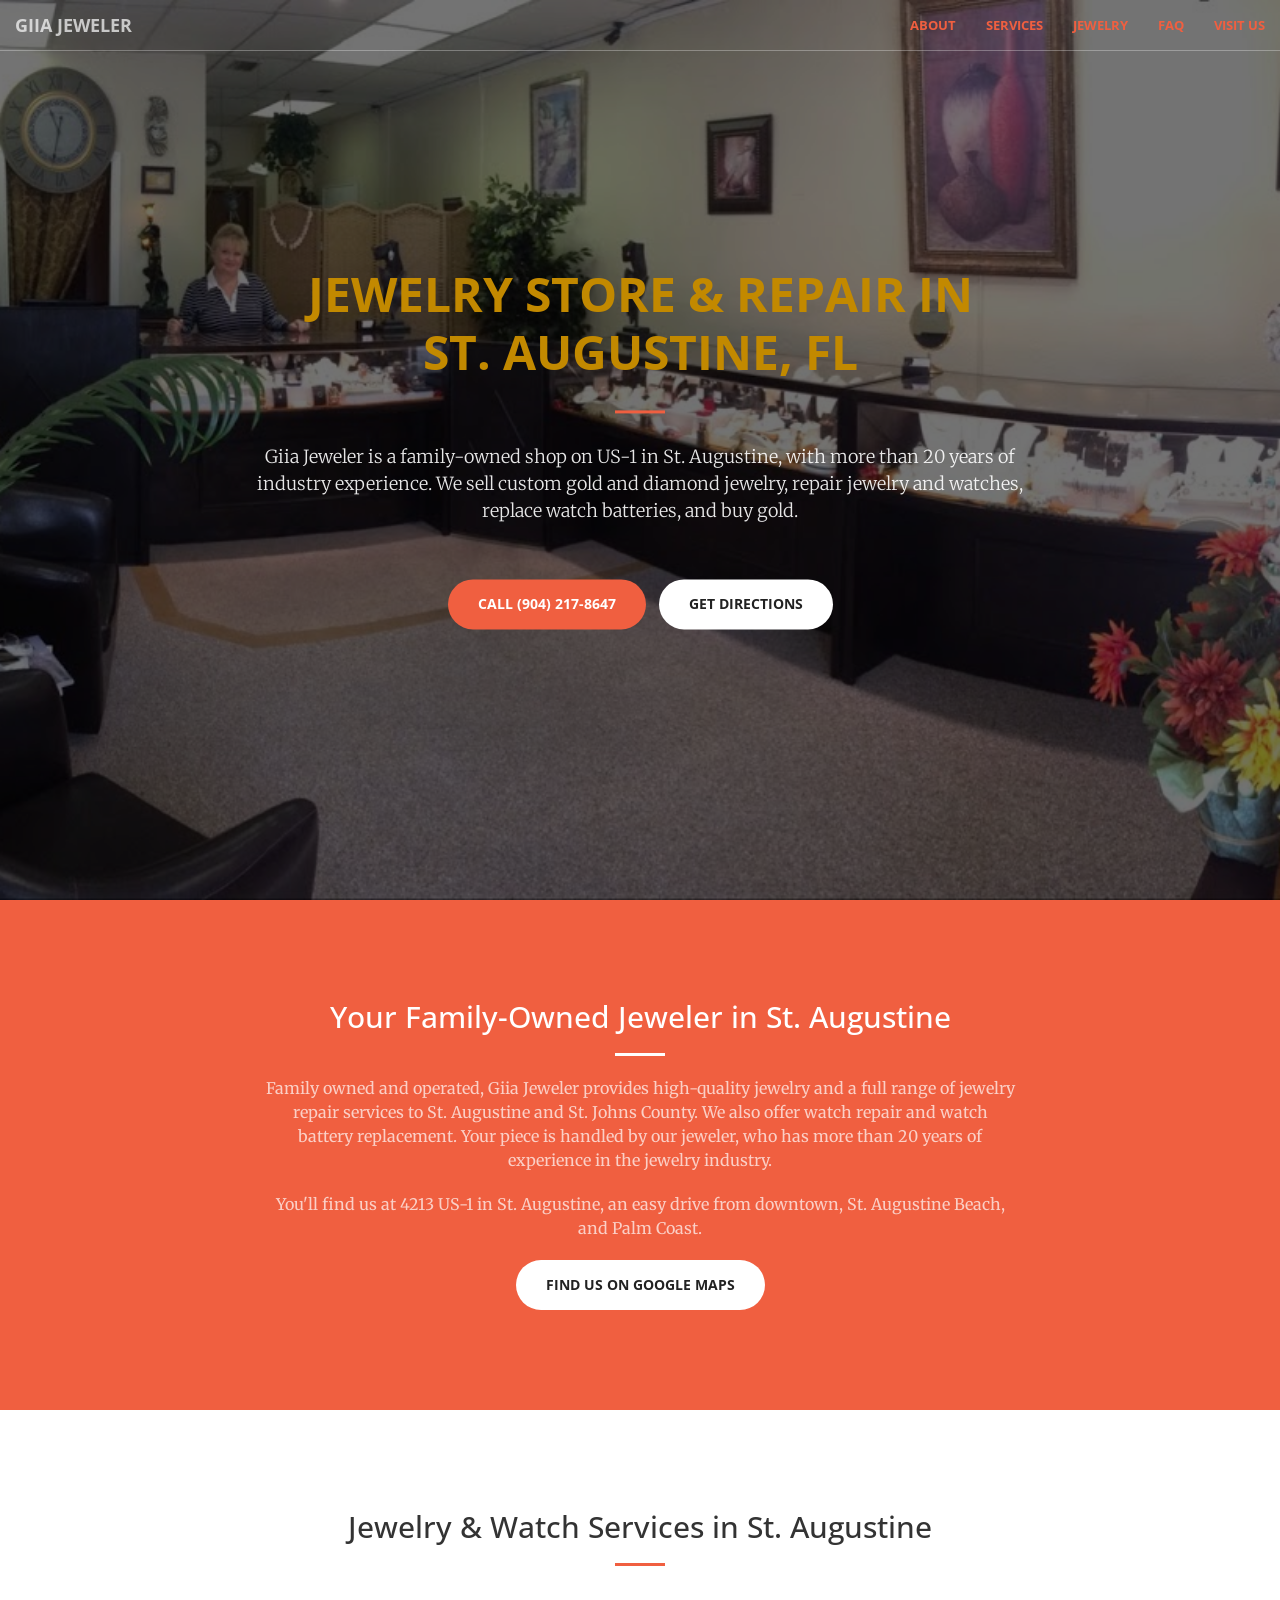
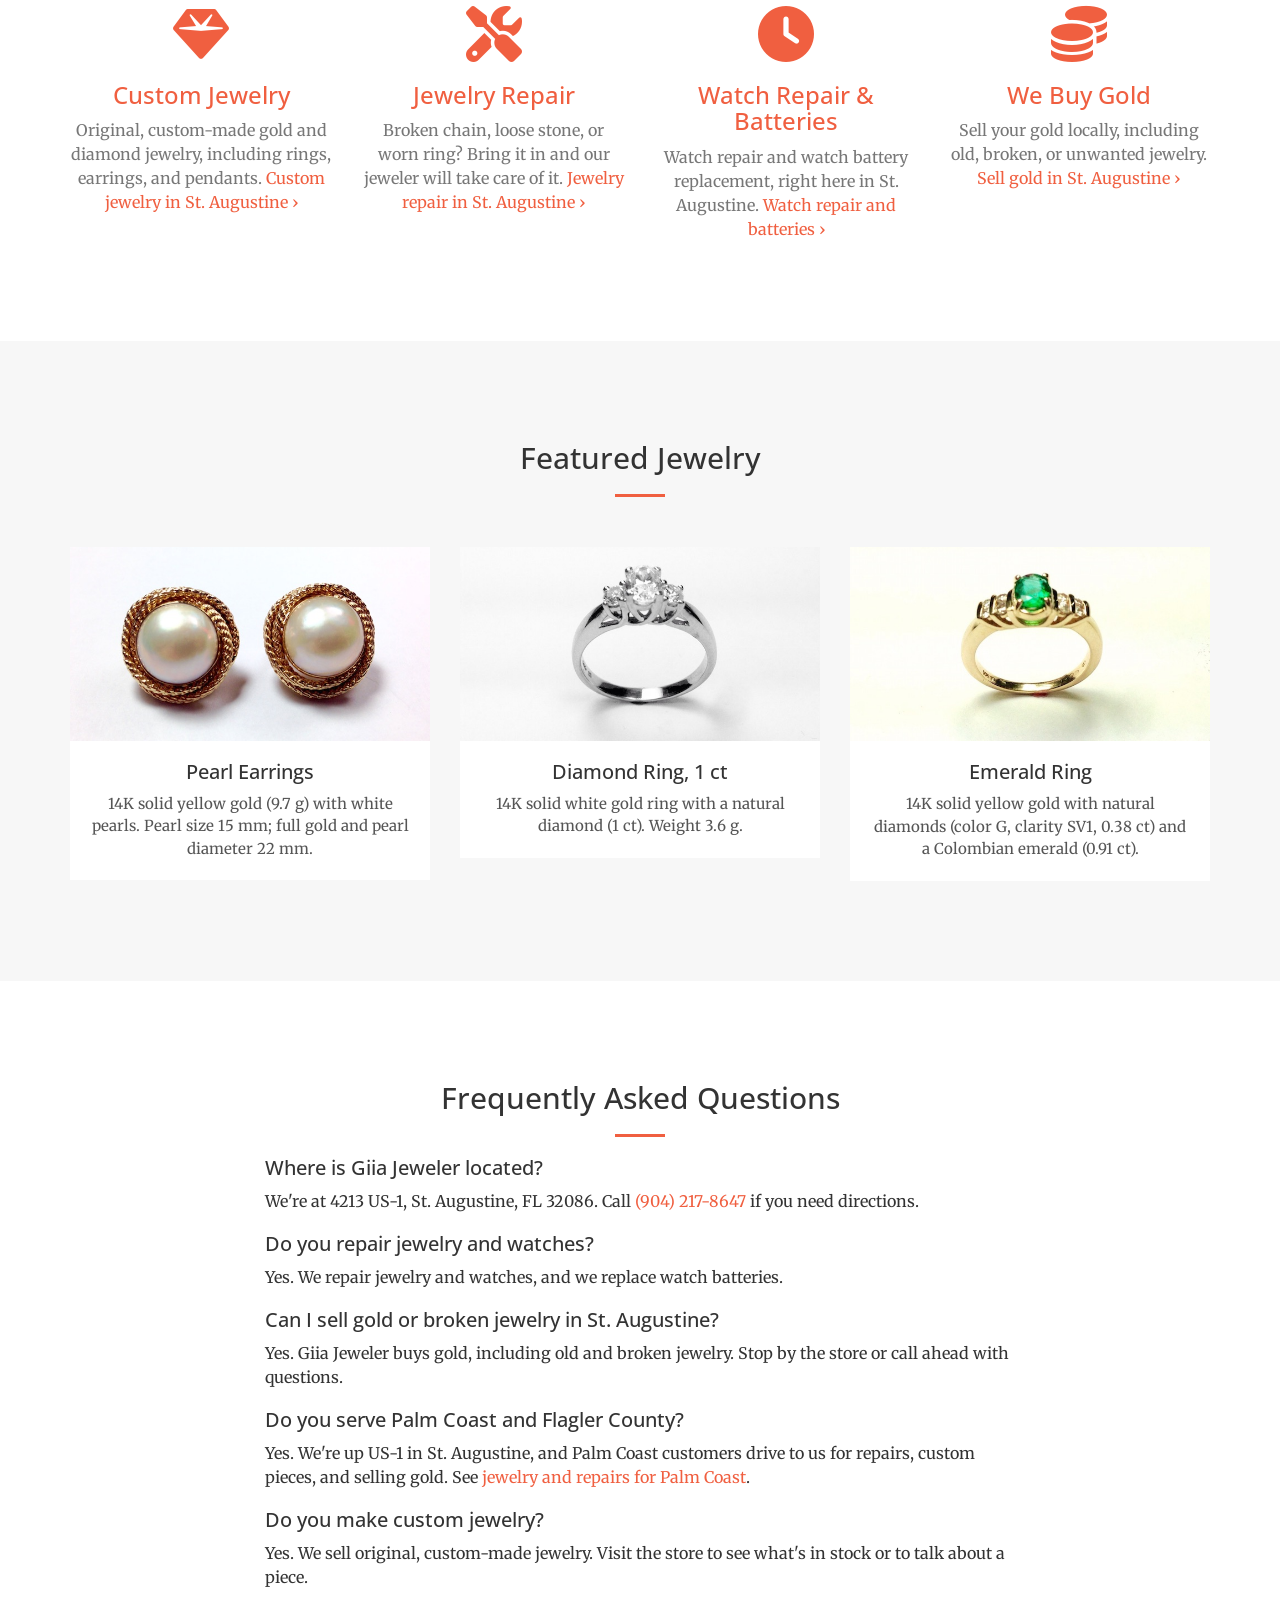
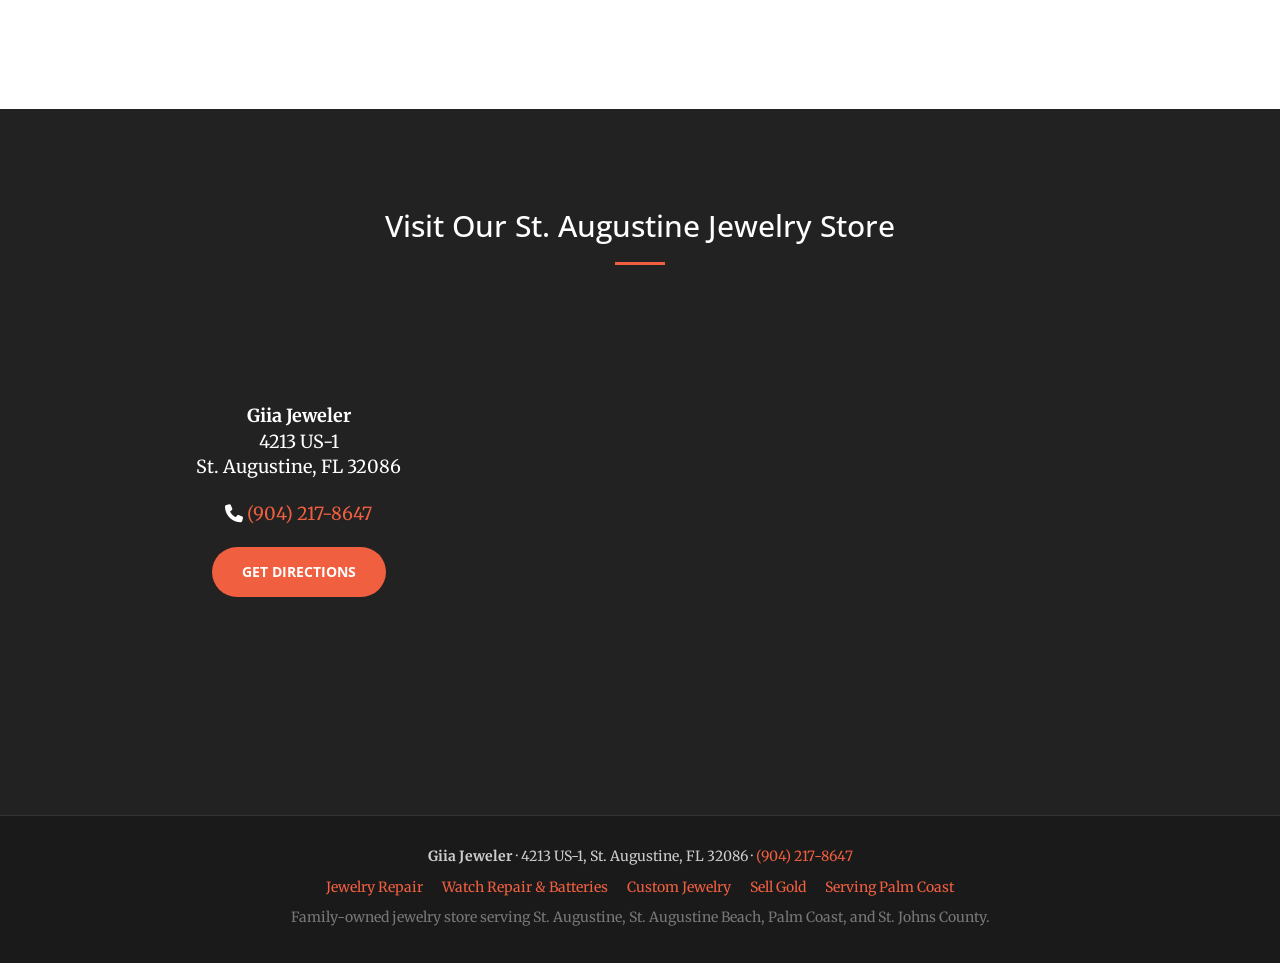
<file: index.html>
<!DOCTYPE html>
<html lang="en-US">

<head>
    <meta charset="utf-8">
    <meta http-equiv="X-UA-Compatible" content="IE=edge">
    <meta name="viewport" content="width=device-width, initial-scale=1">
    <title>Jewelry Store &amp; Repair in St. Augustine, FL | Giia Jeweler</title>
    <meta name="description" content="Family-owned jewelry store on US-1 in St. Augustine, FL. Custom gold &amp; diamond jewelry, jewelry &amp; watch repair, watch batteries. We buy gold. (904) 217-8647">
    <link rel="canonical" href="https://giiajewelry.com/">
    <meta name="theme-color" content="#f05f40">
    <link rel="icon" href="favicon.svg" type="image/svg+xml">

    <!-- Local signals -->
    <meta name="geo.region" content="US-FL">
    <meta name="geo.placename" content="St. Augustine">
    <meta name="geo.position" content="29.8143547;-81.3235189">
    <meta name="ICBM" content="29.8143547, -81.3235189">

    <!-- Social sharing -->
    <meta property="og:type" content="website">
    <meta property="og:site_name" content="Giia Jeweler">
    <meta property="og:locale" content="en_US">
    <meta property="og:url" content="https://giiajewelry.com/">
    <meta property="og:title" content="Giia Jeweler | Jewelry Store &amp; Repair in St. Augustine, FL">
    <meta property="og:description" content="Family-owned jewelry store on US-1 in St. Augustine. Custom jewelry, jewelry and watch repair, watch batteries, and we buy gold.">
    <meta property="og:image" content="https://giiajewelry.com/img/header.jpg">
    <meta property="og:image:width" content="1118">
    <meta property="og:image:height" content="575">
    <meta property="og:image:alt" content="Inside the Giia Jeweler showroom in St. Augustine, FL">
    <meta name="twitter:card" content="summary_large_image">

    <script type="application/ld+json">
    {
        "@context": "https://schema.org",
        "@type": "JewelryStore",
        "@id": "https://giiajewelry.com/#store",
        "name": "Giia Jeweler",
        "description": "Family-owned jewelry store in St. Augustine, FL, with a jeweler of more than 20 years' industry experience, offering custom jewelry, jewelry repair, watch repair and battery replacement, and buying gold and broken jewelry.",
        "url": "https://giiajewelry.com/",
        "image": "https://giiajewelry.com/img/header.jpg",
        "telephone": "+1-904-217-8647",
        "address": {
            "@type": "PostalAddress",
            "streetAddress": "4213 US-1",
            "addressLocality": "St. Augustine",
            "addressRegion": "FL",
            "postalCode": "32086",
            "addressCountry": "US"
        },
        "geo": {
            "@type": "GeoCoordinates",
            "latitude": 29.8143547,
            "longitude": -81.3235189
        },
        "hasMap": "https://www.google.com/maps/place/Giia+Jeweler/@29.814505,-81.323455,17z/data=!3m1!4b1!4m2!3m1!1s0x88e69cc35c96bd13:0x31da78990b6603bc",
        "areaServed": [
            { "@type": "City", "name": "St. Augustine" },
            { "@type": "City", "name": "St. Augustine Beach" },
            { "@type": "City", "name": "Palm Coast" },
            { "@type": "AdministrativeArea", "name": "St. Johns County" }
        ],
        "hasOfferCatalog": {
            "@type": "OfferCatalog",
            "name": "Jewelry services",
            "itemListElement": [
                { "@type": "Offer", "itemOffered": { "@type": "Service", "name": "Custom jewelry" } },
                { "@type": "Offer", "itemOffered": { "@type": "Service", "name": "Jewelry repair" } },
                { "@type": "Offer", "itemOffered": { "@type": "Service", "name": "Watch repair and battery replacement" } },
                { "@type": "Offer", "itemOffered": { "@type": "Service", "name": "Gold and broken jewelry buying" } }
            ]
        }
    }
    </script>

    <!-- Bootstrap Core CSS -->
    <link rel="stylesheet" href="https://cdn.jsdelivr.net/npm/bootstrap@3.4.1/dist/css/bootstrap.min.css">

    <!-- Custom Fonts -->
    <link rel="preconnect" href="https://fonts.googleapis.com">
    <link rel="preconnect" href="https://fonts.gstatic.com" crossorigin>
    <link href="https://fonts.googleapis.com/css?family=Open+Sans:300,400,600,700,800|Merriweather:300,400,400italic,700&amp;display=swap" rel="stylesheet">
    <link href="https://cdnjs.cloudflare.com/ajax/libs/font-awesome/6.7.2/css/all.min.css" rel="stylesheet">

    <!-- Plugin CSS -->
    <link rel="stylesheet" href="css/animate.min.css">

    <!-- Custom CSS -->
    <link rel="stylesheet" href="css/creative.css">
</head>

<body id="page-top">
    <nav id="mainNav" class="navbar navbar-default navbar-fixed-top" aria-label="Main">
        <div class="container-fluid">
            <div class="navbar-header">
                <button type="button" class="navbar-toggle collapsed" data-toggle="collapse" data-target="#main-navbar-collapse">
                    <span class="sr-only">Toggle navigation</span>
                    <span class="icon-bar"></span>
                    <span class="icon-bar"></span>
                    <span class="icon-bar"></span>
                </button>
                <a class="navbar-brand page-scroll" href="#page-top">Giia Jeweler</a>
            </div>

            <div class="collapse navbar-collapse" id="main-navbar-collapse">
                <ul class="nav navbar-nav navbar-right">
                    <li><a class="page-scroll" href="#about">About</a></li>
                    <li><a class="page-scroll" href="#services">Services</a></li>
                    <li><a class="page-scroll" href="#portfolio">Jewelry</a></li>
                    <li><a class="page-scroll" href="#faq">FAQ</a></li>
                    <li><a class="page-scroll" href="#contact">Visit Us</a></li>
                </ul>
            </div>
        </div>
    </nav>

    <main>
        <header>
            <div class="header-content">
                <div class="header-content-inner">
                    <h1>Jewelry Store &amp; Repair in St.&nbsp;Augustine, FL</h1>
                    <hr>
                    <p>Giia Jeweler is a family-owned shop on US-1 in St. Augustine, with more than 20 years of industry experience. We sell custom gold and diamond jewelry, repair jewelry and watches, replace watch batteries, and buy gold.</p>
                    <a href="tel:+19042178647" class="btn btn-primary btn-xl">Call (904) 217-8647</a>
                    <a href="#contact" class="btn btn-default btn-xl page-scroll">Get Directions</a>
                </div>
            </div>
        </header>

        <section class="bg-primary" id="about">
            <div class="container">
                <div class="row">
                    <div class="col-lg-8 col-lg-offset-2 text-center">
                        <h2 class="section-heading">Your Family-Owned Jeweler in St.&nbsp;Augustine</h2>
                        <hr class="light">
                        <p class="text-faded">Family owned and operated, Giia Jeweler provides high-quality jewelry and a full range of jewelry repair services to St. Augustine and St. Johns County. We also offer watch repair and watch battery replacement. Your piece is handled by our jeweler, who has more than 20 years of experience in the jewelry industry.</p>
                        <p class="text-faded">You'll find us at 4213 US-1 in St. Augustine, an easy drive from downtown, St. Augustine Beach, and Palm Coast.</p>
                        <a href="https://www.google.com/maps/place/Giia+Jeweler/@29.814505,-81.323455,17z/data=!3m1!4b1!4m2!3m1!1s0x88e69cc35c96bd13:0x31da78990b6603bc" class="btn btn-default btn-xl" target="_blank" rel="noopener">Find Us on Google Maps</a>
                    </div>
                </div>
            </div>
        </section>

        <section id="services">
            <div class="container">
                <div class="row">
                    <div class="col-lg-12 text-center">
                        <h2 class="section-heading">Jewelry &amp; Watch Services in St.&nbsp;Augustine</h2>
                        <hr class="primary">
                    </div>
                </div>
                <div class="row">
                    <div class="col-lg-3 col-md-6 text-center">
                        <div class="service-box">
                            <i class="fa-solid fa-gem fa-4x wow bounceIn text-primary" aria-hidden="true"></i>
                            <h3><a href="/custom-jewelry-st-augustine/">Custom Jewelry</a></h3>
                            <p class="text-muted">Original, custom-made gold and diamond jewelry, including rings, earrings, and pendants. <a href="/custom-jewelry-st-augustine/">Custom jewelry in St. Augustine &rsaquo;</a></p>
                        </div>
                    </div>
                    <div class="col-lg-3 col-md-6 text-center">
                        <div class="service-box">
                            <i class="fa-solid fa-screwdriver-wrench fa-4x wow bounceIn text-primary" data-wow-delay=".1s" aria-hidden="true"></i>
                            <h3><a href="/jewelry-repair-st-augustine/">Jewelry Repair</a></h3>
                            <p class="text-muted">Broken chain, loose stone, or worn ring? Bring it in and our jeweler will take care of it. <a href="/jewelry-repair-st-augustine/">Jewelry repair in St. Augustine &rsaquo;</a></p>
                        </div>
                    </div>
                    <div class="col-lg-3 col-md-6 text-center">
                        <div class="service-box">
                            <i class="fa-solid fa-clock fa-4x wow bounceIn text-primary" data-wow-delay=".2s" aria-hidden="true"></i>
                            <h3><a href="/watch-repair-st-augustine/">Watch Repair &amp; Batteries</a></h3>
                            <p class="text-muted">Watch repair and watch battery replacement, right here in St. Augustine. <a href="/watch-repair-st-augustine/">Watch repair and batteries &rsaquo;</a></p>
                        </div>
                    </div>
                    <div class="col-lg-3 col-md-6 text-center">
                        <div class="service-box">
                            <i class="fa-solid fa-coins fa-4x wow bounceIn text-primary" data-wow-delay=".3s" aria-hidden="true"></i>
                            <h3><a href="/sell-gold-st-augustine/">We Buy Gold</a></h3>
                            <p class="text-muted">Sell your gold locally, including old, broken, or unwanted jewelry. <a href="/sell-gold-st-augustine/">Sell gold in St. Augustine &rsaquo;</a></p>
                        </div>
                    </div>
                </div>
            </div>
        </section>

        <section class="bg-light" id="portfolio">
            <div class="container">
                <div class="row">
                    <div class="col-lg-12 text-center">
                        <h2 class="section-heading">Featured Jewelry</h2>
                        <hr class="primary">
                    </div>
                </div>
                <div class="row">
                    <div class="col-sm-4">
                        <figure class="product">
                            <img src="img/portfolio/14k-gold-pearl-earrings-st-augustine.jpg" class="img-responsive" width="650" height="350" loading="lazy" alt="14K yellow gold pearl earrings with twisted rope setting">
                            <figcaption>
                                <h3>Pearl Earrings</h3>
                                <p>14K solid yellow gold (9.7 g) with white pearls. Pearl size 15 mm; full gold and pearl diameter 22 mm.</p>
                            </figcaption>
                        </figure>
                    </div>
                    <div class="col-sm-4">
                        <figure class="product">
                            <img src="img/portfolio/1ct-diamond-ring-14k-white-gold.jpg" class="img-responsive" width="650" height="350" loading="lazy" alt="Diamond ring in 14K white gold">
                            <figcaption>
                                <h3>Diamond Ring, 1 ct</h3>
                                <p>14K solid white gold ring with a natural diamond (1 ct). Weight 3.6 g.</p>
                            </figcaption>
                        </figure>
                    </div>
                    <div class="col-sm-4">
                        <figure class="product">
                            <img src="img/portfolio/colombian-emerald-diamond-ring-14k-gold.jpg" class="img-responsive" width="650" height="351" loading="lazy" alt="Colombian emerald and diamond ring in 14K yellow gold">
                            <figcaption>
                                <h3>Emerald Ring</h3>
                                <p>14K solid yellow gold with natural diamonds (color G, clarity SV1, 0.38 ct) and a Colombian emerald (0.91 ct).</p>
                            </figcaption>
                        </figure>
                    </div>
                </div>
            </div>
        </section>

        <section id="faq">
            <div class="container">
                <div class="row">
                    <div class="col-lg-8 col-lg-offset-2">
                        <h2 class="section-heading text-center">Frequently Asked Questions</h2>
                        <hr class="primary">
                        <div class="faq-item">
                            <h3>Where is Giia Jeweler located?</h3>
                            <p>We're at 4213 US-1, St. Augustine, FL 32086. Call <a href="tel:+19042178647">(904) 217-8647</a> if you need directions.</p>
                        </div>
                        <div class="faq-item">
                            <h3>Do you repair jewelry and watches?</h3>
                            <p>Yes. We repair jewelry and watches, and we replace watch batteries.</p>
                        </div>
                        <div class="faq-item">
                            <h3>Can I sell gold or broken jewelry in St. Augustine?</h3>
                            <p>Yes. Giia Jeweler buys gold, including old and broken jewelry. Stop by the store or call ahead with questions.</p>
                        </div>
                        <div class="faq-item">
                            <h3>Do you serve Palm Coast and Flagler County?</h3>
                            <p>Yes. We're up US-1 in St. Augustine, and Palm Coast customers drive to us for repairs, custom pieces, and selling gold. See <a href="/jewelry-repair-palm-coast/">jewelry and repairs for Palm Coast</a>.</p>
                        </div>
                        <div class="faq-item">
                            <h3>Do you make custom jewelry?</h3>
                            <p>Yes. We sell original, custom-made jewelry. Visit the store to see what's in stock or to talk about a piece.</p>
                        </div>
                    </div>
                </div>
            </div>
        </section>

        <section class="bg-dark" id="contact">
            <div class="container">
                <div class="row">
                    <div class="col-lg-8 col-lg-offset-2 text-center">
                        <h2 class="section-heading">Visit Our St.&nbsp;Augustine Jewelry Store</h2>
                        <hr class="primary">
                    </div>
                </div>
                <div class="row contact-row">
                    <div class="col-md-5 contact-details">
                        <address>
                            <strong>Giia Jeweler</strong><br>
                            4213 US-1<br>
                            St. Augustine, FL 32086
                        </address>
                        <p><i class="fa-solid fa-phone" aria-hidden="true"></i> <a href="tel:+19042178647">(904) 217-8647</a></p>
                        <!-- TODO: add store hours here and as "openingHoursSpecification" in the JSON-LD above once confirmed -->
                        <a href="https://www.google.com/maps/dir//Giia+Jeweler,+4213+US-1,+St.+Augustine,+FL+32086/@29.8143547,-81.3235189,17z" class="btn btn-primary btn-xl" target="_blank" rel="noopener">Get Directions</a>
                    </div>
                    <div class="col-md-7">
                        <div class="map-embed">
                            <iframe src="https://www.google.com/maps?q=Giia+Jeweler,+4213+US-1,+St.+Augustine,+FL+32086&amp;output=embed" title="Map of Giia Jeweler, 4213 US-1, St. Augustine, FL" loading="lazy" referrerpolicy="no-referrer-when-downgrade" allowfullscreen></iframe>
                        </div>
                    </div>
                </div>
            </div>
        </section>
    </main>

    <footer class="site-footer text-center">
        <div class="container">
            <p><strong>Giia Jeweler</strong> &middot; 4213 US-1, St. Augustine, FL 32086 &middot; <a href="tel:+19042178647">(904) 217-8647</a></p>
            <ul class="footer-links">
                <li><a href="/jewelry-repair-st-augustine/">Jewelry Repair</a></li>
                <li><a href="/watch-repair-st-augustine/">Watch Repair &amp; Batteries</a></li>
                <li><a href="/custom-jewelry-st-augustine/">Custom Jewelry</a></li>
                <li><a href="/sell-gold-st-augustine/">Sell Gold</a></li>
                <li><a href="/jewelry-repair-palm-coast/">Serving Palm Coast</a></li>
            </ul>
            <p class="text-muted">Family-owned jewelry store serving St. Augustine, St. Augustine Beach, Palm Coast, and St. Johns County.</p>
        </div>
    </footer>

    <script src="https://cdnjs.cloudflare.com/ajax/libs/jquery/3.7.1/jquery.min.js"></script>
    <script src="https://cdn.jsdelivr.net/npm/bootstrap@3.4.1/dist/js/bootstrap.min.js"></script>
    <script src="js/jquery.easing.min.js"></script>
    <script src="js/wow.min.js"></script>
    <script src="js/creative.js"></script>
</body>
</html>
</file>
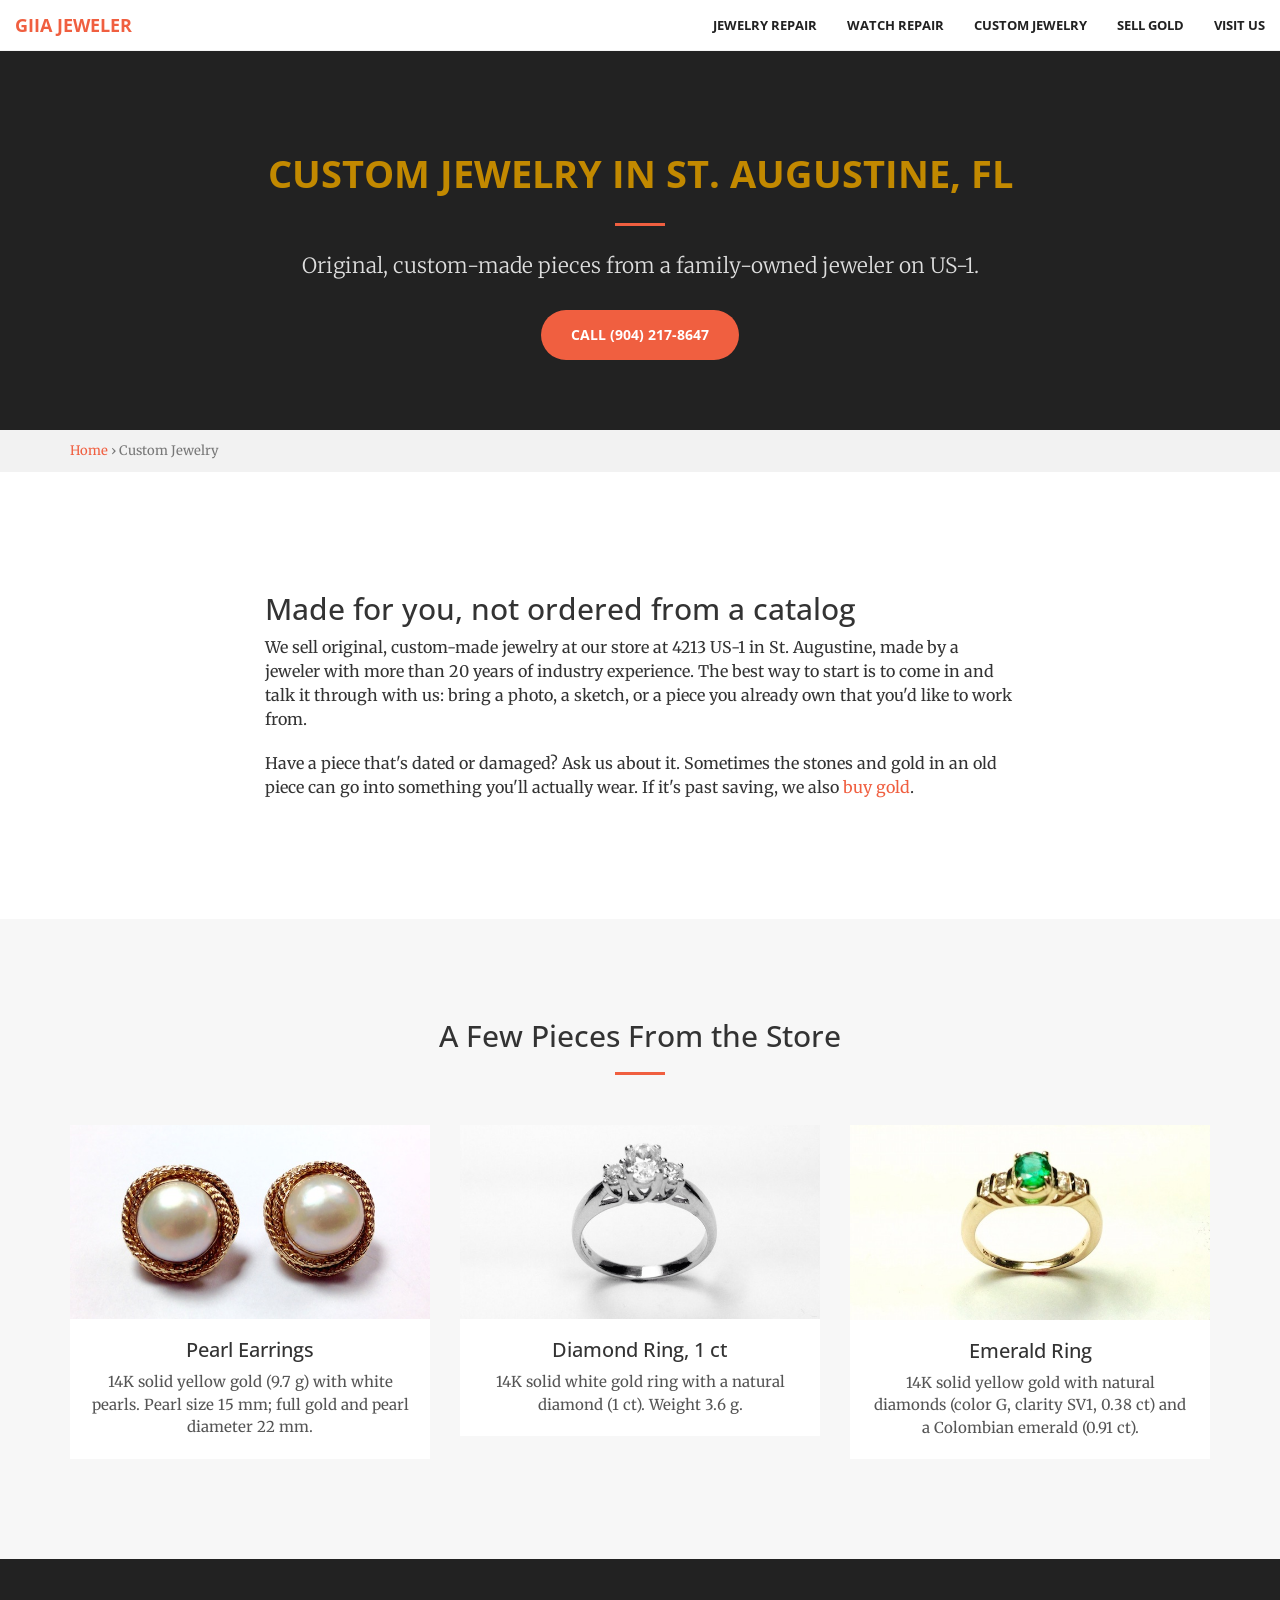
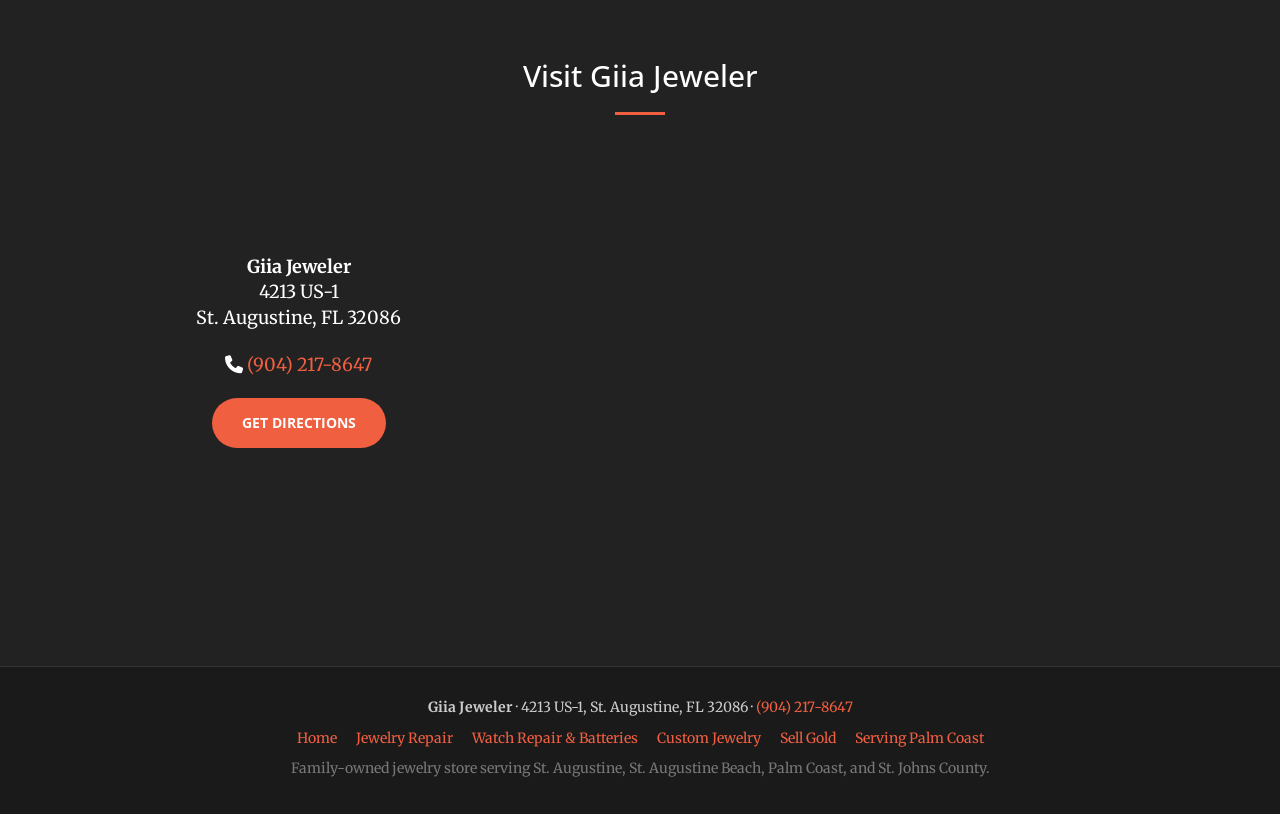
<file: custom-jewelry-st-augustine/index.html>
<!DOCTYPE html>
<html lang="en-US">

<head>
    <meta charset="utf-8">
    <meta http-equiv="X-UA-Compatible" content="IE=edge">
    <meta name="viewport" content="width=device-width, initial-scale=1">
    <title>Custom Jewelry in St. Augustine, FL | Giia Jeweler</title>
    <meta name="description" content="Original custom-made gold and diamond jewelry in St. Augustine, FL. Family owned, at 4213 US-1. Come in and talk it through. (904) 217-8647">
    <link rel="canonical" href="https://giiajewelry.com/custom-jewelry-st-augustine/">
    <meta name="theme-color" content="#f05f40">
    <link rel="icon" href="/favicon.svg" type="image/svg+xml">

    <meta name="geo.region" content="US-FL">
    <meta name="geo.placename" content="St. Augustine">
    <meta name="geo.position" content="29.8143547;-81.3235189">
    <meta name="ICBM" content="29.8143547, -81.3235189">

    <meta property="og:type" content="website">
    <meta property="og:site_name" content="Giia Jeweler">
    <meta property="og:locale" content="en_US">
    <meta property="og:url" content="https://giiajewelry.com/custom-jewelry-st-augustine/">
    <meta property="og:title" content="Custom Jewelry in St. Augustine, FL | Giia Jeweler">
    <meta property="og:description" content="Original custom-made gold and diamond jewelry in St. Augustine, FL. Family owned, at 4213 US-1. Come in and talk it through. (904) 217-8647">
    <meta property="og:image" content="https://giiajewelry.com/img/header.jpg">
    <meta property="og:image:width" content="1118">
    <meta property="og:image:height" content="575">
    <meta name="twitter:card" content="summary_large_image">

    <script type="application/ld+json">
    {
        "@context": "https://schema.org",
        "@type": "Service",
        "name": "Custom jewelry",
        "serviceType": "Custom jewelry design",
        "description": "Original custom-made gold and diamond jewelry in St. Augustine, FL. Family owned, at 4213 US-1. Come in and talk it through. (904) 217-8647",
        "provider": {
            "@id": "https://giiajewelry.com/#store"
        },
        "areaServed": [
            {
                "@type": "City",
                "name": "St. Augustine"
            },
            {
                "@type": "City",
                "name": "St. Augustine Beach"
            },
            {
                "@type": "City",
                "name": "Palm Coast"
            },
            {
                "@type": "AdministrativeArea",
                "name": "St. Johns County"
            }
        ],
        "url": "https://giiajewelry.com/custom-jewelry-st-augustine/"
    }
    </script>
    <script type="application/ld+json">
    {
        "@context": "https://schema.org",
        "@type": "BreadcrumbList",
        "itemListElement": [
            {
                "@type": "ListItem",
                "position": 1,
                "name": "Home",
                "item": "https://giiajewelry.com/"
            },
            {
                "@type": "ListItem",
                "position": 2,
                "name": "Custom Jewelry",
                "item": "https://giiajewelry.com/custom-jewelry-st-augustine/"
            }
        ]
    }
    </script>

    <link rel="stylesheet" href="https://cdn.jsdelivr.net/npm/bootstrap@3.4.1/dist/css/bootstrap.min.css">
    <link rel="preconnect" href="https://fonts.googleapis.com">
    <link rel="preconnect" href="https://fonts.gstatic.com" crossorigin>
    <link href="https://fonts.googleapis.com/css?family=Open+Sans:300,400,600,700,800|Merriweather:300,400,400italic,700&amp;display=swap" rel="stylesheet">
    <link href="https://cdnjs.cloudflare.com/ajax/libs/font-awesome/6.7.2/css/all.min.css" rel="stylesheet">
    <link rel="stylesheet" href="/css/animate.min.css">
    <link rel="stylesheet" href="/css/creative.css">
</head>

<body id="page-top">
    <nav id="mainNav" class="navbar navbar-default navbar-fixed-top navbar-solid" aria-label="Main">
        <div class="container-fluid">
            <div class="navbar-header">
                <button type="button" class="navbar-toggle collapsed" data-toggle="collapse" data-target="#main-navbar-collapse">
                    <span class="sr-only">Toggle navigation</span>
                    <span class="icon-bar"></span>
                    <span class="icon-bar"></span>
                    <span class="icon-bar"></span>
                </button>
                <a class="navbar-brand" href="/">Giia Jeweler</a>
            </div>

            <div class="collapse navbar-collapse" id="main-navbar-collapse">
                <ul class="nav navbar-nav navbar-right">
                    <li><a href="/jewelry-repair-st-augustine/">Jewelry Repair</a></li>
                    <li><a href="/watch-repair-st-augustine/">Watch Repair</a></li>
                    <li><a href="/custom-jewelry-st-augustine/">Custom Jewelry</a></li>
                    <li><a href="/sell-gold-st-augustine/">Sell Gold</a></li>
                    <li><a href="/#contact">Visit Us</a></li>
                </ul>
            </div>
        </div>
    </nav>

    <main>
        <div class="page-hero">
            <div class="container">
                <h1>Custom Jewelry in St.&nbsp;Augustine, FL</h1>
                <hr class="primary">
                <p class="lead">Original, custom-made pieces from a family-owned jeweler on US-1.</p>
                <a href="tel:+19042178647" class="btn btn-primary btn-xl">Call (904) 217-8647</a>
            </div>
        </div>

        <nav class="breadcrumb-bar" aria-label="Breadcrumb">
            <div class="container">
                <a href="/">Home</a> <span aria-hidden="true">&rsaquo;</span> <span>Custom Jewelry</span>
            </div>
        </nav>

        <section>
            <div class="container">
                <div class="row">
                    <div class="col-lg-8 col-lg-offset-2">
                        <h2>Made for you, not ordered from a catalog</h2>
                        <p>We sell original, custom-made jewelry at our store at 4213 US-1 in St. Augustine, made by a jeweler with more than 20 years of industry experience. The best way to start is to come in and talk it through with us: bring a photo, a sketch, or a piece you already own that you'd like to work from.</p>
                        <p>Have a piece that's dated or damaged? Ask us about it. Sometimes the stones and gold in an old piece can go into something you'll actually wear. If it's past saving, we also <a href="/sell-gold-st-augustine/">buy gold</a>.</p>
                    </div>
                </div>
            </div>
        </section>

        <section class="bg-light">
            <div class="container">
                <div class="row">
                    <div class="col-lg-12 text-center">
                        <h2 class="section-heading">A Few Pieces From the Store</h2>
                        <hr class="primary">
                    </div>
                </div>
                <div class="row">
                    <div class="col-sm-4">
                        <figure class="product">
                            <img src="/img/portfolio/14k-gold-pearl-earrings-st-augustine.jpg" class="img-responsive" width="650" height="350" loading="lazy" alt="14K yellow gold pearl earrings with twisted rope setting">
                            <figcaption>
                                <h3>Pearl Earrings</h3>
                                <p>14K solid yellow gold (9.7 g) with white pearls. Pearl size 15 mm; full gold and pearl diameter 22 mm.</p>
                            </figcaption>
                        </figure>
                    </div>
                    <div class="col-sm-4">
                        <figure class="product">
                            <img src="/img/portfolio/1ct-diamond-ring-14k-white-gold.jpg" class="img-responsive" width="650" height="350" loading="lazy" alt="Diamond ring in 14K white gold">
                            <figcaption>
                                <h3>Diamond Ring, 1 ct</h3>
                                <p>14K solid white gold ring with a natural diamond (1 ct). Weight 3.6 g.</p>
                            </figcaption>
                        </figure>
                    </div>
                    <div class="col-sm-4">
                        <figure class="product">
                            <img src="/img/portfolio/colombian-emerald-diamond-ring-14k-gold.jpg" class="img-responsive" width="650" height="351" loading="lazy" alt="Colombian emerald and diamond ring in 14K yellow gold">
                            <figcaption>
                                <h3>Emerald Ring</h3>
                                <p>14K solid yellow gold with natural diamonds (color G, clarity SV1, 0.38 ct) and a Colombian emerald (0.91 ct).</p>
                            </figcaption>
                        </figure>
                    </div>
                </div>
            </div>
        </section>

        <section class="bg-dark" id="contact">
            <div class="container">
                <div class="row">
                    <div class="col-lg-8 col-lg-offset-2 text-center">
                        <h2 class="section-heading">Visit Giia Jeweler</h2>
                        <hr class="primary">
                    </div>
                </div>
                <div class="row contact-row">
                    <div class="col-md-5 contact-details">
                        <address>
                            <strong>Giia Jeweler</strong><br>
                            4213 US-1<br>
                            St. Augustine, FL 32086
                        </address>
                        <p><i class="fa-solid fa-phone" aria-hidden="true"></i> <a href="tel:+19042178647">(904) 217-8647</a></p>
                        <!-- TODO: add store hours here and in the JSON-LD on the home page once confirmed -->
                        <a href="https://www.google.com/maps/dir//Giia+Jeweler,+4213+US-1,+St.+Augustine,+FL+32086/@29.8143547,-81.3235189,17z" class="btn btn-primary btn-xl" target="_blank" rel="noopener">Get Directions</a>
                    </div>
                    <div class="col-md-7">
                        <div class="map-embed">
                            <iframe src="https://www.google.com/maps?q=Giia+Jeweler,+4213+US-1,+St.+Augustine,+FL+32086&amp;output=embed" title="Map of Giia Jeweler, 4213 US-1, St. Augustine, FL" loading="lazy" referrerpolicy="no-referrer-when-downgrade" allowfullscreen></iframe>
                        </div>
                    </div>
                </div>
            </div>
        </section>
    </main>

    <footer class="site-footer text-center">
        <div class="container">
            <p><strong>Giia Jeweler</strong> &middot; 4213 US-1, St. Augustine, FL 32086 &middot; <a href="tel:+19042178647">(904) 217-8647</a></p>
            <ul class="footer-links">
                <li><a href="/">Home</a></li>
                <li><a href="/jewelry-repair-st-augustine/">Jewelry Repair</a></li>
                <li><a href="/watch-repair-st-augustine/">Watch Repair &amp; Batteries</a></li>
                <li><a href="/custom-jewelry-st-augustine/">Custom Jewelry</a></li>
                <li><a href="/sell-gold-st-augustine/">Sell Gold</a></li>
                <li><a href="/jewelry-repair-palm-coast/">Serving Palm Coast</a></li>
            </ul>
            <p class="text-muted">Family-owned jewelry store serving St. Augustine, St. Augustine Beach, Palm Coast, and St. Johns County.</p>
        </div>
    </footer>

    <script src="https://cdnjs.cloudflare.com/ajax/libs/jquery/3.7.1/jquery.min.js"></script>
    <script src="https://cdn.jsdelivr.net/npm/bootstrap@3.4.1/dist/js/bootstrap.min.js"></script>
    <script src="/js/jquery.easing.min.js"></script>
    <script src="/js/wow.min.js"></script>
    <script src="/js/creative.js"></script>
</body>
</html>
</file>
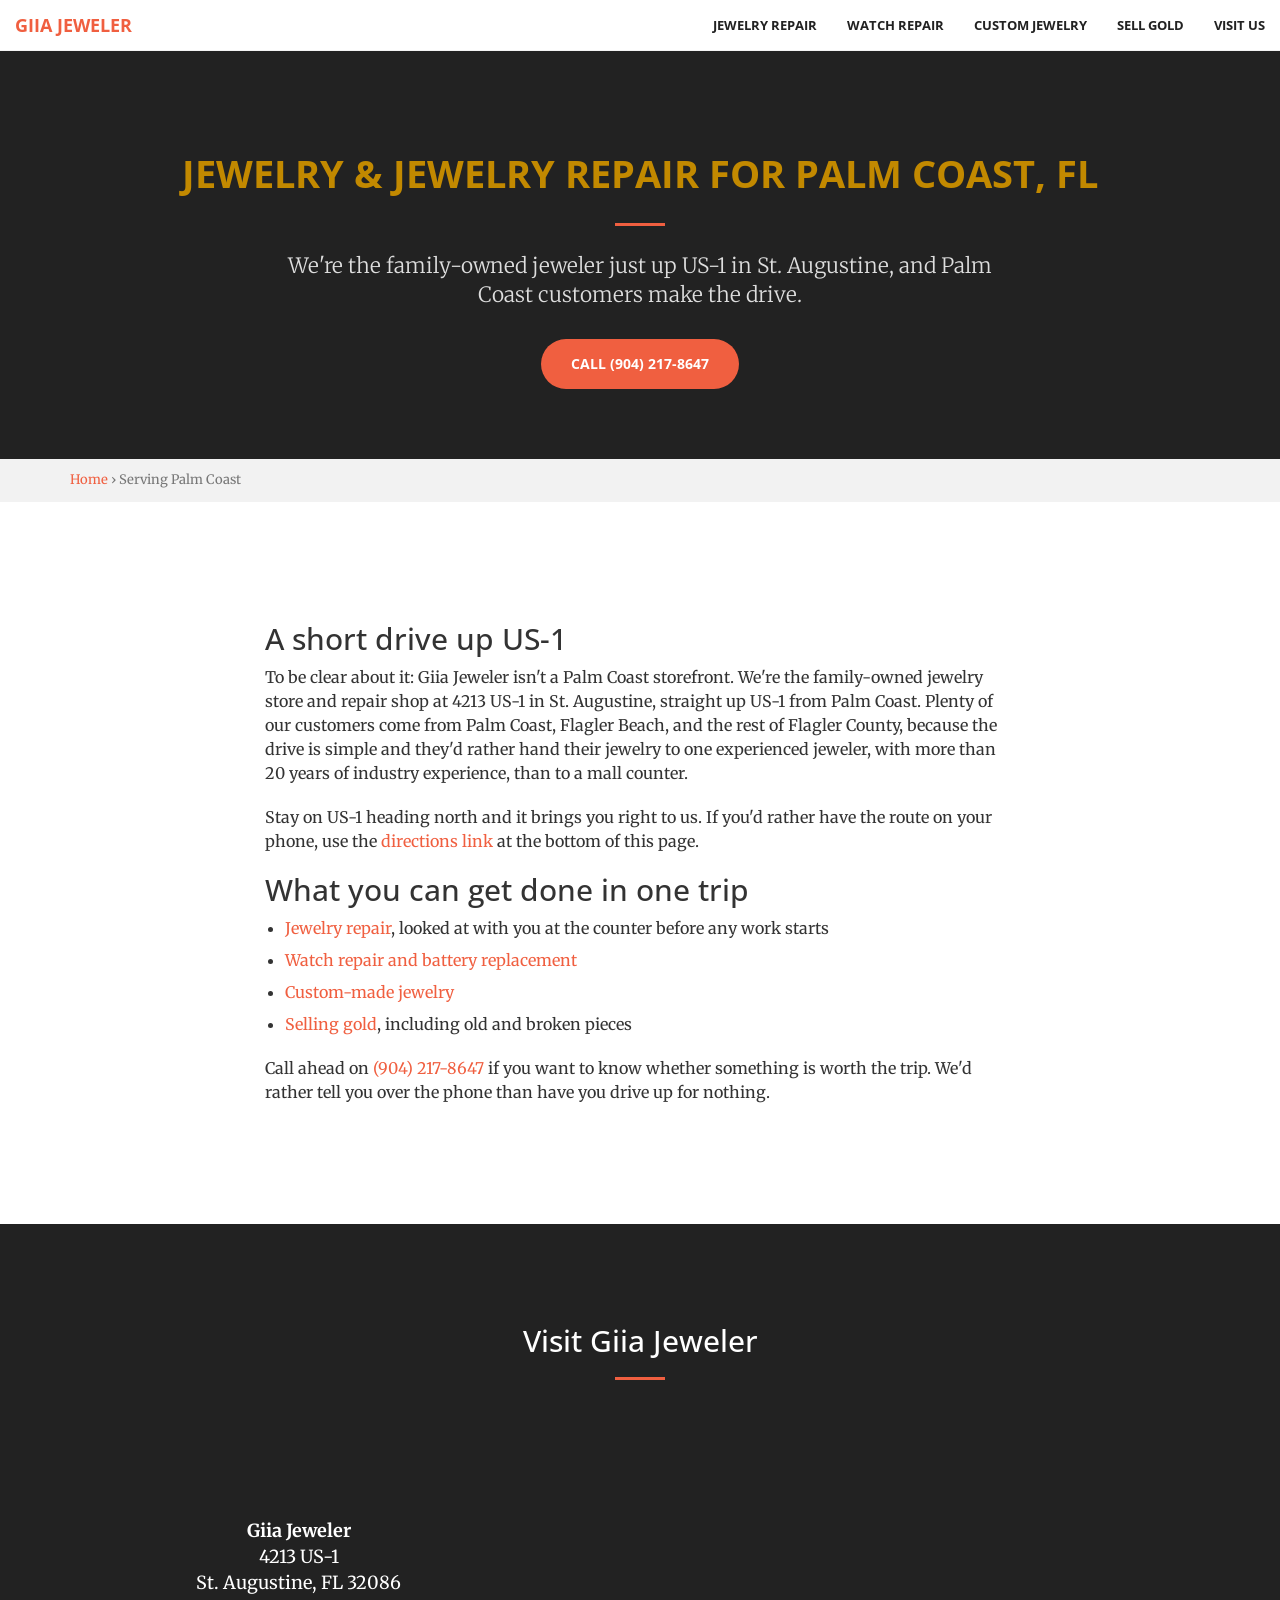
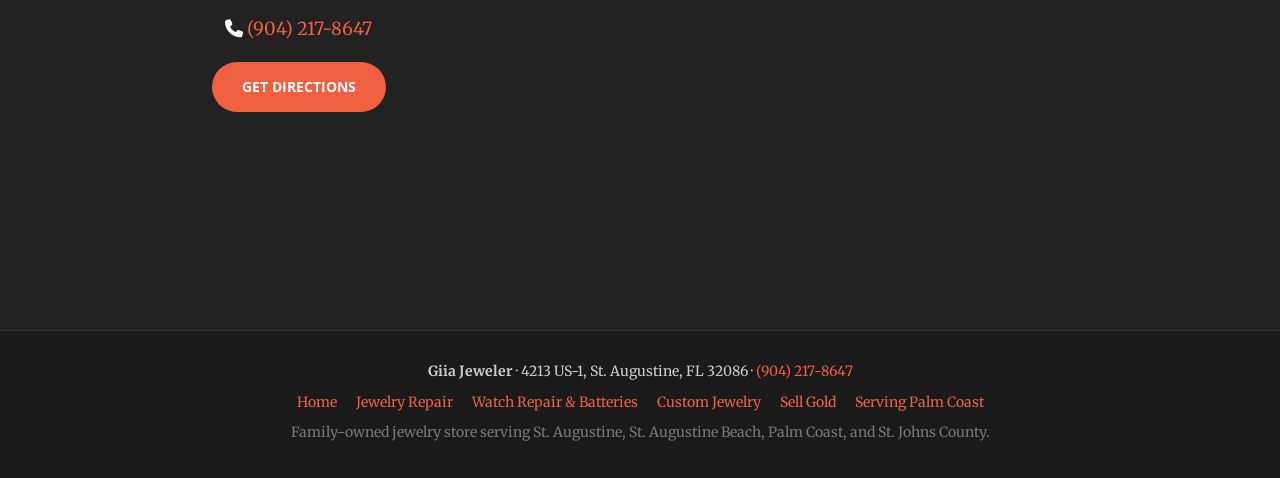
<file: jewelry-repair-palm-coast/index.html>
<!DOCTYPE html>
<html lang="en-US">

<head>
    <meta charset="utf-8">
    <meta http-equiv="X-UA-Compatible" content="IE=edge">
    <meta name="viewport" content="width=device-width, initial-scale=1">
    <title>Jewelry &amp; Jewelry Repair Near Palm Coast, FL | Giia Jeweler</title>
    <meta name="description" content="Palm Coast and Flagler County customers: Giia Jeweler is the family-owned jewelry and repair shop up US-1 at 4213 US-1, St. Augustine. Call (904) 217-8647">
    <link rel="canonical" href="https://giiajewelry.com/jewelry-repair-palm-coast/">
    <meta name="theme-color" content="#f05f40">
    <link rel="icon" href="/favicon.svg" type="image/svg+xml">

    <meta name="geo.region" content="US-FL">
    <meta name="geo.placename" content="St. Augustine">
    <meta name="geo.position" content="29.8143547;-81.3235189">
    <meta name="ICBM" content="29.8143547, -81.3235189">

    <meta property="og:type" content="website">
    <meta property="og:site_name" content="Giia Jeweler">
    <meta property="og:locale" content="en_US">
    <meta property="og:url" content="https://giiajewelry.com/jewelry-repair-palm-coast/">
    <meta property="og:title" content="Jewelry &amp; Jewelry Repair Near Palm Coast, FL | Giia Jeweler">
    <meta property="og:description" content="Palm Coast and Flagler County customers: Giia Jeweler is the family-owned jewelry and repair shop up US-1 at 4213 US-1, St. Augustine. Call (904) 217-8647">
    <meta property="og:image" content="https://giiajewelry.com/img/header.jpg">
    <meta property="og:image:width" content="1118">
    <meta property="og:image:height" content="575">
    <meta name="twitter:card" content="summary_large_image">

    <script type="application/ld+json">
    {
        "@context": "https://schema.org",
        "@type": "Service",
        "name": "Jewelry and jewelry repair for Palm Coast customers",
        "serviceType": "Jewelry repair",
        "description": "Palm Coast and Flagler County customers: Giia Jeweler is the family-owned jewelry and repair shop up US-1 at 4213 US-1, St. Augustine. Call (904) 217-8647",
        "provider": {
            "@id": "https://giiajewelry.com/#store"
        },
        "areaServed": [
            {
                "@type": "City",
                "name": "Palm Coast"
            },
            {
                "@type": "AdministrativeArea",
                "name": "Flagler County"
            }
        ],
        "url": "https://giiajewelry.com/jewelry-repair-palm-coast/"
    }
    </script>
    <script type="application/ld+json">
    {
        "@context": "https://schema.org",
        "@type": "BreadcrumbList",
        "itemListElement": [
            {
                "@type": "ListItem",
                "position": 1,
                "name": "Home",
                "item": "https://giiajewelry.com/"
            },
            {
                "@type": "ListItem",
                "position": 2,
                "name": "Serving Palm Coast",
                "item": "https://giiajewelry.com/jewelry-repair-palm-coast/"
            }
        ]
    }
    </script>

    <link rel="stylesheet" href="https://cdn.jsdelivr.net/npm/bootstrap@3.4.1/dist/css/bootstrap.min.css">
    <link rel="preconnect" href="https://fonts.googleapis.com">
    <link rel="preconnect" href="https://fonts.gstatic.com" crossorigin>
    <link href="https://fonts.googleapis.com/css?family=Open+Sans:300,400,600,700,800|Merriweather:300,400,400italic,700&amp;display=swap" rel="stylesheet">
    <link href="https://cdnjs.cloudflare.com/ajax/libs/font-awesome/6.7.2/css/all.min.css" rel="stylesheet">
    <link rel="stylesheet" href="/css/animate.min.css">
    <link rel="stylesheet" href="/css/creative.css">
</head>

<body id="page-top">
    <nav id="mainNav" class="navbar navbar-default navbar-fixed-top navbar-solid" aria-label="Main">
        <div class="container-fluid">
            <div class="navbar-header">
                <button type="button" class="navbar-toggle collapsed" data-toggle="collapse" data-target="#main-navbar-collapse">
                    <span class="sr-only">Toggle navigation</span>
                    <span class="icon-bar"></span>
                    <span class="icon-bar"></span>
                    <span class="icon-bar"></span>
                </button>
                <a class="navbar-brand" href="/">Giia Jeweler</a>
            </div>

            <div class="collapse navbar-collapse" id="main-navbar-collapse">
                <ul class="nav navbar-nav navbar-right">
                    <li><a href="/jewelry-repair-st-augustine/">Jewelry Repair</a></li>
                    <li><a href="/watch-repair-st-augustine/">Watch Repair</a></li>
                    <li><a href="/custom-jewelry-st-augustine/">Custom Jewelry</a></li>
                    <li><a href="/sell-gold-st-augustine/">Sell Gold</a></li>
                    <li><a href="/#contact">Visit Us</a></li>
                </ul>
            </div>
        </div>
    </nav>

    <main>
        <div class="page-hero">
            <div class="container">
                <h1>Jewelry &amp; Jewelry Repair for Palm&nbsp;Coast, FL</h1>
                <hr class="primary">
                <p class="lead">We're the family-owned jeweler just up US-1 in St. Augustine, and Palm Coast customers make the drive.</p>
                <a href="tel:+19042178647" class="btn btn-primary btn-xl">Call (904) 217-8647</a>
            </div>
        </div>

        <nav class="breadcrumb-bar" aria-label="Breadcrumb">
            <div class="container">
                <a href="/">Home</a> <span aria-hidden="true">&rsaquo;</span> <span>Serving Palm Coast</span>
            </div>
        </nav>

        <section>
            <div class="container">
                <div class="row">
                    <div class="col-lg-8 col-lg-offset-2">
                        <h2>A short drive up US-1</h2>
                        <p>To be clear about it: Giia Jeweler isn't a Palm Coast storefront. We're the family-owned jewelry store and repair shop at 4213 US-1 in St. Augustine, straight up US-1 from Palm Coast. Plenty of our customers come from Palm Coast, Flagler Beach, and the rest of Flagler County, because the drive is simple and they'd rather hand their jewelry to one experienced jeweler, with more than 20 years of industry experience, than to a mall counter.</p>
                        <p>Stay on US-1 heading north and it brings you right to us. If you'd rather have the route on your phone, use the <a href="https://www.google.com/maps/dir//Giia+Jeweler,+4213+US-1,+St.+Augustine,+FL+32086/@29.8143547,-81.3235189,17z" target="_blank" rel="noopener">directions link</a> at the bottom of this page.</p>

                        <h2>What you can get done in one trip</h2>
                        <ul class="checklist">
                            <li><a href="/jewelry-repair-st-augustine/">Jewelry repair</a>, looked at with you at the counter before any work starts</li>
                            <li><a href="/watch-repair-st-augustine/">Watch repair and battery replacement</a></li>
                            <li><a href="/custom-jewelry-st-augustine/">Custom-made jewelry</a></li>
                            <li><a href="/sell-gold-st-augustine/">Selling gold</a>, including old and broken pieces</li>
                        </ul>
                        <p>Call ahead on <a href="tel:+19042178647">(904) 217-8647</a> if you want to know whether something is worth the trip. We'd rather tell you over the phone than have you drive up for nothing.</p>
                    </div>
                </div>
            </div>
        </section>

        <section class="bg-dark" id="contact">
            <div class="container">
                <div class="row">
                    <div class="col-lg-8 col-lg-offset-2 text-center">
                        <h2 class="section-heading">Visit Giia Jeweler</h2>
                        <hr class="primary">
                    </div>
                </div>
                <div class="row contact-row">
                    <div class="col-md-5 contact-details">
                        <address>
                            <strong>Giia Jeweler</strong><br>
                            4213 US-1<br>
                            St. Augustine, FL 32086
                        </address>
                        <p><i class="fa-solid fa-phone" aria-hidden="true"></i> <a href="tel:+19042178647">(904) 217-8647</a></p>
                        <!-- TODO: add store hours here and in the JSON-LD on the home page once confirmed -->
                        <a href="https://www.google.com/maps/dir//Giia+Jeweler,+4213+US-1,+St.+Augustine,+FL+32086/@29.8143547,-81.3235189,17z" class="btn btn-primary btn-xl" target="_blank" rel="noopener">Get Directions</a>
                    </div>
                    <div class="col-md-7">
                        <div class="map-embed">
                            <iframe src="https://www.google.com/maps?q=Giia+Jeweler,+4213+US-1,+St.+Augustine,+FL+32086&amp;output=embed" title="Map of Giia Jeweler, 4213 US-1, St. Augustine, FL" loading="lazy" referrerpolicy="no-referrer-when-downgrade" allowfullscreen></iframe>
                        </div>
                    </div>
                </div>
            </div>
        </section>
    </main>

    <footer class="site-footer text-center">
        <div class="container">
            <p><strong>Giia Jeweler</strong> &middot; 4213 US-1, St. Augustine, FL 32086 &middot; <a href="tel:+19042178647">(904) 217-8647</a></p>
            <ul class="footer-links">
                <li><a href="/">Home</a></li>
                <li><a href="/jewelry-repair-st-augustine/">Jewelry Repair</a></li>
                <li><a href="/watch-repair-st-augustine/">Watch Repair &amp; Batteries</a></li>
                <li><a href="/custom-jewelry-st-augustine/">Custom Jewelry</a></li>
                <li><a href="/sell-gold-st-augustine/">Sell Gold</a></li>
                <li><a href="/jewelry-repair-palm-coast/">Serving Palm Coast</a></li>
            </ul>
            <p class="text-muted">Family-owned jewelry store serving St. Augustine, St. Augustine Beach, Palm Coast, and St. Johns County.</p>
        </div>
    </footer>

    <script src="https://cdnjs.cloudflare.com/ajax/libs/jquery/3.7.1/jquery.min.js"></script>
    <script src="https://cdn.jsdelivr.net/npm/bootstrap@3.4.1/dist/js/bootstrap.min.js"></script>
    <script src="/js/jquery.easing.min.js"></script>
    <script src="/js/wow.min.js"></script>
    <script src="/js/creative.js"></script>
</body>
</html>
</file>
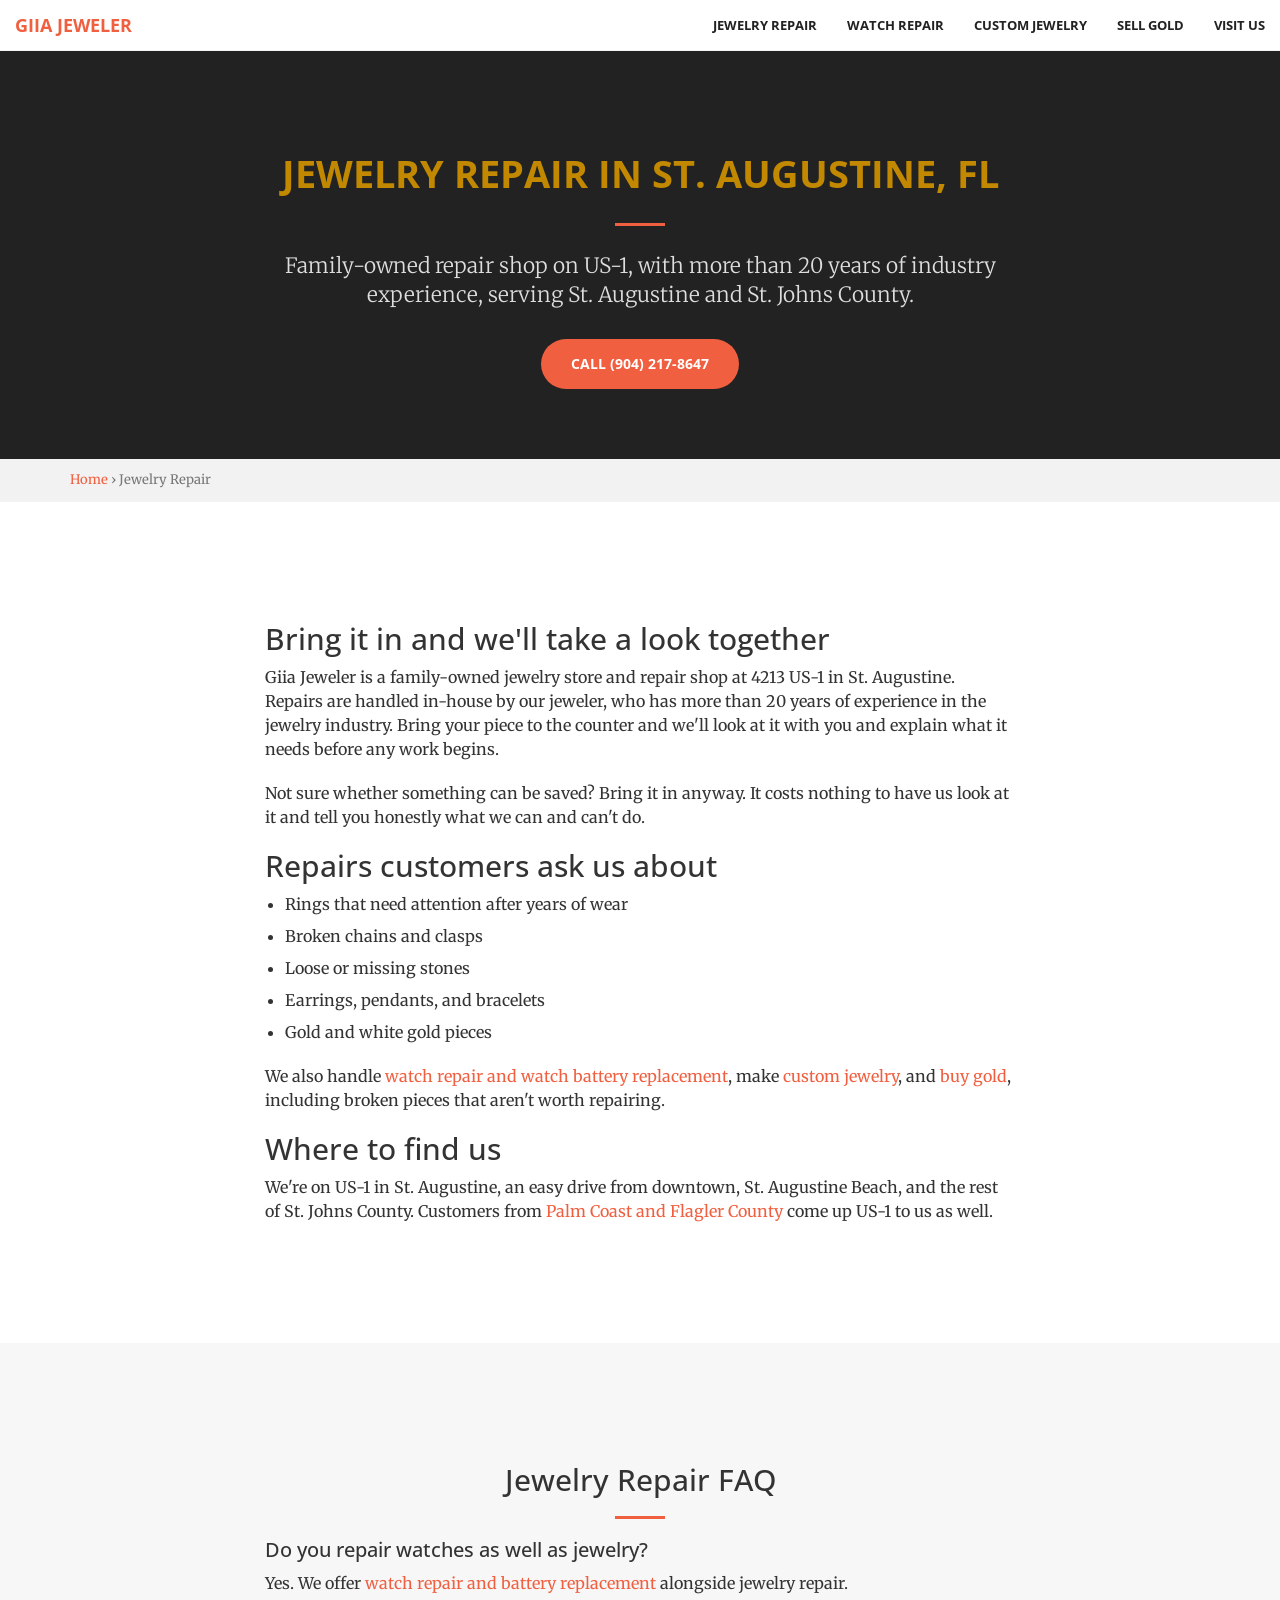
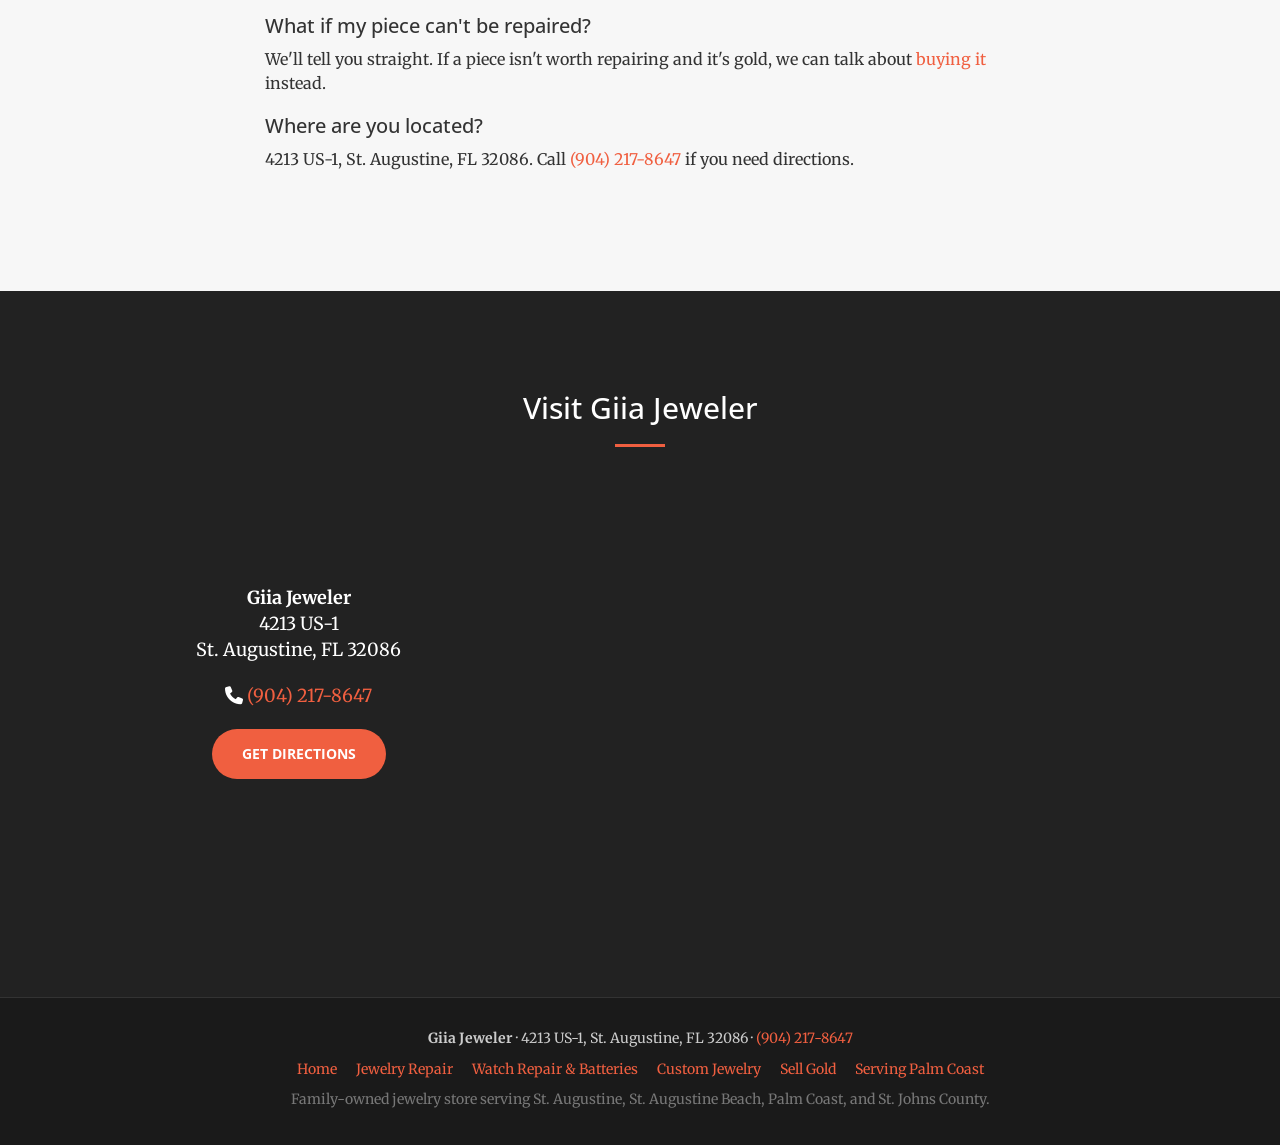
<file: jewelry-repair-st-augustine/index.html>
<!DOCTYPE html>
<html lang="en-US">

<head>
    <meta charset="utf-8">
    <meta http-equiv="X-UA-Compatible" content="IE=edge">
    <meta name="viewport" content="width=device-width, initial-scale=1">
    <title>Jewelry Repair in St. Augustine, FL | Giia Jeweler</title>
    <meta name="description" content="Jewelry repair in St. Augustine, FL by a jeweler with 20+ years of industry experience. Family owned, at 4213 US-1. Call (904) 217-8647">
    <link rel="canonical" href="https://giiajewelry.com/jewelry-repair-st-augustine/">
    <meta name="theme-color" content="#f05f40">
    <link rel="icon" href="/favicon.svg" type="image/svg+xml">

    <meta name="geo.region" content="US-FL">
    <meta name="geo.placename" content="St. Augustine">
    <meta name="geo.position" content="29.8143547;-81.3235189">
    <meta name="ICBM" content="29.8143547, -81.3235189">

    <meta property="og:type" content="website">
    <meta property="og:site_name" content="Giia Jeweler">
    <meta property="og:locale" content="en_US">
    <meta property="og:url" content="https://giiajewelry.com/jewelry-repair-st-augustine/">
    <meta property="og:title" content="Jewelry Repair in St. Augustine, FL | Giia Jeweler">
    <meta property="og:description" content="Jewelry repair in St. Augustine, FL by a jeweler with 20+ years of industry experience. Family owned, at 4213 US-1. Call (904) 217-8647">
    <meta property="og:image" content="https://giiajewelry.com/img/header.jpg">
    <meta property="og:image:width" content="1118">
    <meta property="og:image:height" content="575">
    <meta name="twitter:card" content="summary_large_image">

    <script type="application/ld+json">
    {
        "@context": "https://schema.org",
        "@type": "Service",
        "name": "Jewelry repair",
        "serviceType": "Jewelry repair",
        "description": "Jewelry repair in St. Augustine, FL by a jeweler with 20+ years of industry experience. Family owned, at 4213 US-1. Call (904) 217-8647",
        "provider": {
            "@id": "https://giiajewelry.com/#store"
        },
        "areaServed": [
            {
                "@type": "City",
                "name": "St. Augustine"
            },
            {
                "@type": "City",
                "name": "St. Augustine Beach"
            },
            {
                "@type": "AdministrativeArea",
                "name": "St. Johns County"
            }
        ],
        "url": "https://giiajewelry.com/jewelry-repair-st-augustine/"
    }
    </script>
    <script type="application/ld+json">
    {
        "@context": "https://schema.org",
        "@type": "BreadcrumbList",
        "itemListElement": [
            {
                "@type": "ListItem",
                "position": 1,
                "name": "Home",
                "item": "https://giiajewelry.com/"
            },
            {
                "@type": "ListItem",
                "position": 2,
                "name": "Jewelry Repair",
                "item": "https://giiajewelry.com/jewelry-repair-st-augustine/"
            }
        ]
    }
    </script>

    <link rel="stylesheet" href="https://cdn.jsdelivr.net/npm/bootstrap@3.4.1/dist/css/bootstrap.min.css">
    <link rel="preconnect" href="https://fonts.googleapis.com">
    <link rel="preconnect" href="https://fonts.gstatic.com" crossorigin>
    <link href="https://fonts.googleapis.com/css?family=Open+Sans:300,400,600,700,800|Merriweather:300,400,400italic,700&amp;display=swap" rel="stylesheet">
    <link href="https://cdnjs.cloudflare.com/ajax/libs/font-awesome/6.7.2/css/all.min.css" rel="stylesheet">
    <link rel="stylesheet" href="/css/animate.min.css">
    <link rel="stylesheet" href="/css/creative.css">
</head>

<body id="page-top">
    <nav id="mainNav" class="navbar navbar-default navbar-fixed-top navbar-solid" aria-label="Main">
        <div class="container-fluid">
            <div class="navbar-header">
                <button type="button" class="navbar-toggle collapsed" data-toggle="collapse" data-target="#main-navbar-collapse">
                    <span class="sr-only">Toggle navigation</span>
                    <span class="icon-bar"></span>
                    <span class="icon-bar"></span>
                    <span class="icon-bar"></span>
                </button>
                <a class="navbar-brand" href="/">Giia Jeweler</a>
            </div>

            <div class="collapse navbar-collapse" id="main-navbar-collapse">
                <ul class="nav navbar-nav navbar-right">
                    <li><a href="/jewelry-repair-st-augustine/">Jewelry Repair</a></li>
                    <li><a href="/watch-repair-st-augustine/">Watch Repair</a></li>
                    <li><a href="/custom-jewelry-st-augustine/">Custom Jewelry</a></li>
                    <li><a href="/sell-gold-st-augustine/">Sell Gold</a></li>
                    <li><a href="/#contact">Visit Us</a></li>
                </ul>
            </div>
        </div>
    </nav>

    <main>
        <div class="page-hero">
            <div class="container">
                <h1>Jewelry Repair in St.&nbsp;Augustine, FL</h1>
                <hr class="primary">
                <p class="lead">Family-owned repair shop on US-1, with more than 20 years of industry experience, serving St. Augustine and St. Johns County.</p>
                <a href="tel:+19042178647" class="btn btn-primary btn-xl">Call (904) 217-8647</a>
            </div>
        </div>

        <nav class="breadcrumb-bar" aria-label="Breadcrumb">
            <div class="container">
                <a href="/">Home</a> <span aria-hidden="true">&rsaquo;</span> <span>Jewelry Repair</span>
            </div>
        </nav>

        <section>
            <div class="container">
                <div class="row">
                    <div class="col-lg-8 col-lg-offset-2">
                        <h2>Bring it in and we'll take a look together</h2>
                        <p>Giia Jeweler is a family-owned jewelry store and repair shop at 4213 US-1 in St. Augustine. Repairs are handled in-house by our jeweler, who has more than 20 years of experience in the jewelry industry. Bring your piece to the counter and we'll look at it with you and explain what it needs before any work begins.</p>
                        <p>Not sure whether something can be saved? Bring it in anyway. It costs nothing to have us look at it and tell you honestly what we can and can't do.</p>

                        <h2>Repairs customers ask us about</h2>
                        <ul class="checklist">
                            <li>Rings that need attention after years of wear</li>
                            <li>Broken chains and clasps</li>
                            <li>Loose or missing stones</li>
                            <li>Earrings, pendants, and bracelets</li>
                            <li>Gold and white gold pieces</li>
                        </ul>
                        <p>We also handle <a href="/watch-repair-st-augustine/">watch repair and watch battery replacement</a>, make <a href="/custom-jewelry-st-augustine/">custom jewelry</a>, and <a href="/sell-gold-st-augustine/">buy gold</a>, including broken pieces that aren't worth repairing.</p>

                        <h2>Where to find us</h2>
                        <p>We're on US-1 in St. Augustine, an easy drive from downtown, St. Augustine Beach, and the rest of St. Johns County. Customers from <a href="/jewelry-repair-palm-coast/">Palm Coast and Flagler County</a> come up US-1 to us as well.</p>
                    </div>
                </div>
            </div>
        </section>

        <section class="bg-light">
            <div class="container">
                <div class="row">
                    <div class="col-lg-8 col-lg-offset-2">
                        <h2 class="text-center">Jewelry Repair FAQ</h2>
                        <hr class="primary">
                        <div class="faq-item">
                            <h3>Do you repair watches as well as jewelry?</h3>
                            <p>Yes. We offer <a href="/watch-repair-st-augustine/">watch repair and battery replacement</a> alongside jewelry repair.</p>
                        </div>
                        <div class="faq-item">
                            <h3>What if my piece can't be repaired?</h3>
                            <p>We'll tell you straight. If a piece isn't worth repairing and it's gold, we can talk about <a href="/sell-gold-st-augustine/">buying it</a> instead.</p>
                        </div>
                        <div class="faq-item">
                            <h3>Where are you located?</h3>
                            <p>4213 US-1, St. Augustine, FL 32086. Call <a href="tel:+19042178647">(904) 217-8647</a> if you need directions.</p>
                        </div>
                    </div>
                </div>
            </div>
        </section>

        <section class="bg-dark" id="contact">
            <div class="container">
                <div class="row">
                    <div class="col-lg-8 col-lg-offset-2 text-center">
                        <h2 class="section-heading">Visit Giia Jeweler</h2>
                        <hr class="primary">
                    </div>
                </div>
                <div class="row contact-row">
                    <div class="col-md-5 contact-details">
                        <address>
                            <strong>Giia Jeweler</strong><br>
                            4213 US-1<br>
                            St. Augustine, FL 32086
                        </address>
                        <p><i class="fa-solid fa-phone" aria-hidden="true"></i> <a href="tel:+19042178647">(904) 217-8647</a></p>
                        <!-- TODO: add store hours here and in the JSON-LD on the home page once confirmed -->
                        <a href="https://www.google.com/maps/dir//Giia+Jeweler,+4213+US-1,+St.+Augustine,+FL+32086/@29.8143547,-81.3235189,17z" class="btn btn-primary btn-xl" target="_blank" rel="noopener">Get Directions</a>
                    </div>
                    <div class="col-md-7">
                        <div class="map-embed">
                            <iframe src="https://www.google.com/maps?q=Giia+Jeweler,+4213+US-1,+St.+Augustine,+FL+32086&amp;output=embed" title="Map of Giia Jeweler, 4213 US-1, St. Augustine, FL" loading="lazy" referrerpolicy="no-referrer-when-downgrade" allowfullscreen></iframe>
                        </div>
                    </div>
                </div>
            </div>
        </section>
    </main>

    <footer class="site-footer text-center">
        <div class="container">
            <p><strong>Giia Jeweler</strong> &middot; 4213 US-1, St. Augustine, FL 32086 &middot; <a href="tel:+19042178647">(904) 217-8647</a></p>
            <ul class="footer-links">
                <li><a href="/">Home</a></li>
                <li><a href="/jewelry-repair-st-augustine/">Jewelry Repair</a></li>
                <li><a href="/watch-repair-st-augustine/">Watch Repair &amp; Batteries</a></li>
                <li><a href="/custom-jewelry-st-augustine/">Custom Jewelry</a></li>
                <li><a href="/sell-gold-st-augustine/">Sell Gold</a></li>
                <li><a href="/jewelry-repair-palm-coast/">Serving Palm Coast</a></li>
            </ul>
            <p class="text-muted">Family-owned jewelry store serving St. Augustine, St. Augustine Beach, Palm Coast, and St. Johns County.</p>
        </div>
    </footer>

    <script src="https://cdnjs.cloudflare.com/ajax/libs/jquery/3.7.1/jquery.min.js"></script>
    <script src="https://cdn.jsdelivr.net/npm/bootstrap@3.4.1/dist/js/bootstrap.min.js"></script>
    <script src="/js/jquery.easing.min.js"></script>
    <script src="/js/wow.min.js"></script>
    <script src="/js/creative.js"></script>
</body>
</html>
</file>
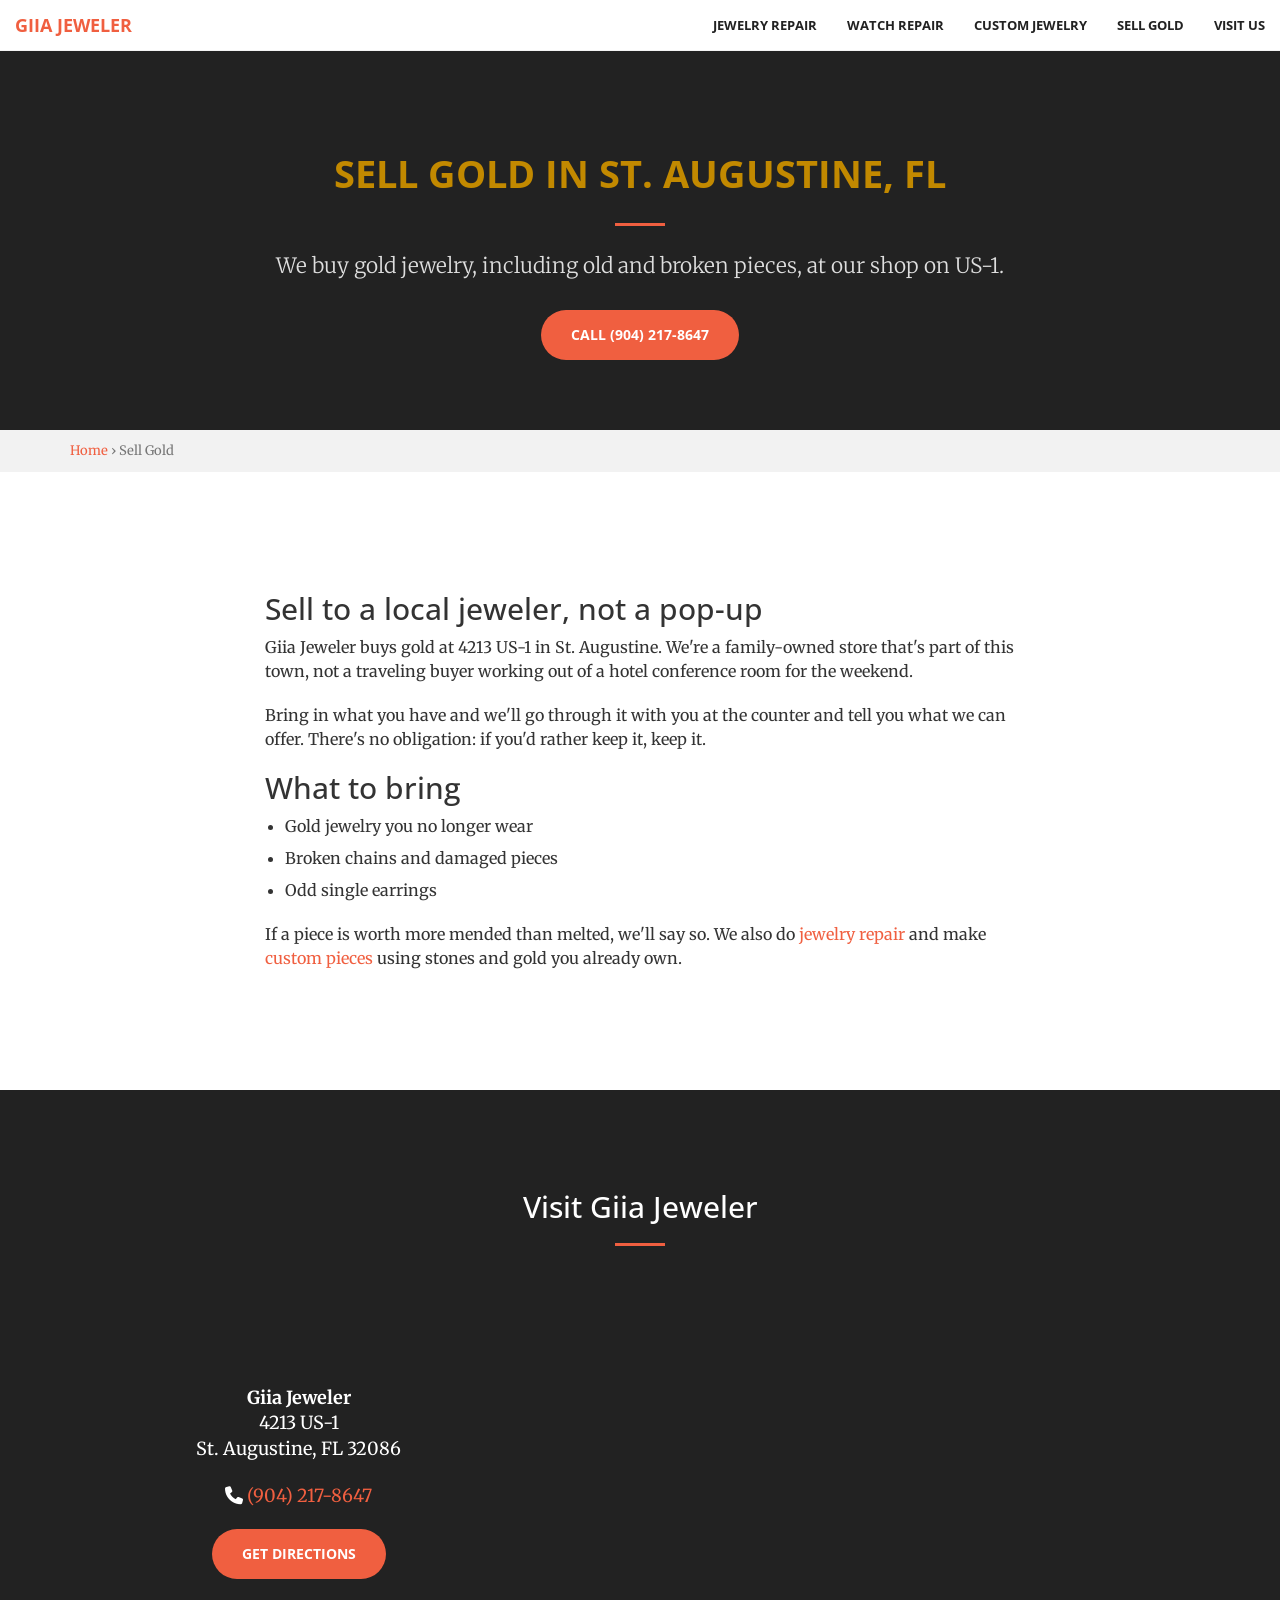
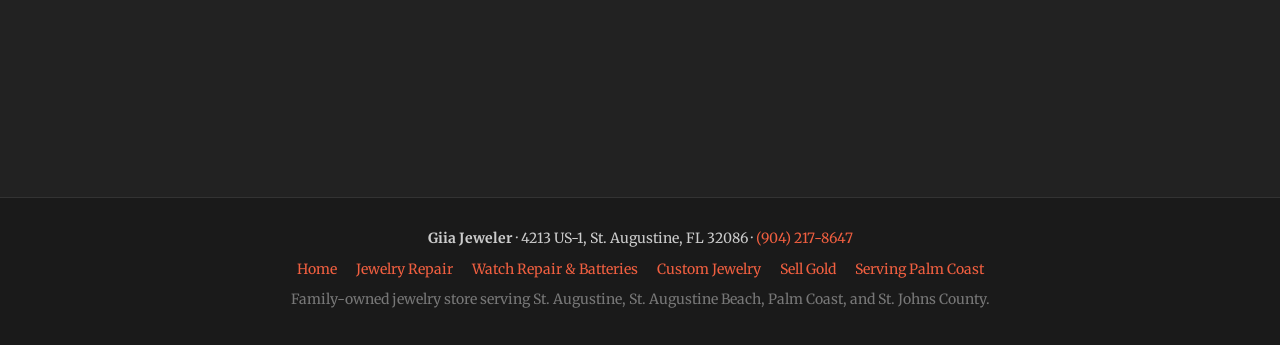
<file: sell-gold-st-augustine/index.html>
<!DOCTYPE html>
<html lang="en-US">

<head>
    <meta charset="utf-8">
    <meta http-equiv="X-UA-Compatible" content="IE=edge">
    <meta name="viewport" content="width=device-width, initial-scale=1">
    <title>Sell Gold in St. Augustine, FL | Giia Jeweler</title>
    <meta name="description" content="Sell gold in St. Augustine, FL. Giia Jeweler buys gold jewelry, including old and broken pieces, at 4213 US-1. Family owned. Call (904) 217-8647">
    <link rel="canonical" href="https://giiajewelry.com/sell-gold-st-augustine/">
    <meta name="theme-color" content="#f05f40">
    <link rel="icon" href="/favicon.svg" type="image/svg+xml">

    <meta name="geo.region" content="US-FL">
    <meta name="geo.placename" content="St. Augustine">
    <meta name="geo.position" content="29.8143547;-81.3235189">
    <meta name="ICBM" content="29.8143547, -81.3235189">

    <meta property="og:type" content="website">
    <meta property="og:site_name" content="Giia Jeweler">
    <meta property="og:locale" content="en_US">
    <meta property="og:url" content="https://giiajewelry.com/sell-gold-st-augustine/">
    <meta property="og:title" content="Sell Gold in St. Augustine, FL | Giia Jeweler">
    <meta property="og:description" content="Sell gold in St. Augustine, FL. Giia Jeweler buys gold jewelry, including old and broken pieces, at 4213 US-1. Family owned. Call (904) 217-8647">
    <meta property="og:image" content="https://giiajewelry.com/img/header.jpg">
    <meta property="og:image:width" content="1118">
    <meta property="og:image:height" content="575">
    <meta name="twitter:card" content="summary_large_image">

    <script type="application/ld+json">
    {
        "@context": "https://schema.org",
        "@type": "Service",
        "name": "Gold buying",
        "serviceType": "Gold buying",
        "description": "Sell gold in St. Augustine, FL. Giia Jeweler buys gold jewelry, including old and broken pieces, at 4213 US-1. Family owned. Call (904) 217-8647",
        "provider": {
            "@id": "https://giiajewelry.com/#store"
        },
        "areaServed": [
            {
                "@type": "City",
                "name": "St. Augustine"
            },
            {
                "@type": "City",
                "name": "St. Augustine Beach"
            },
            {
                "@type": "City",
                "name": "Palm Coast"
            },
            {
                "@type": "AdministrativeArea",
                "name": "St. Johns County"
            }
        ],
        "url": "https://giiajewelry.com/sell-gold-st-augustine/"
    }
    </script>
    <script type="application/ld+json">
    {
        "@context": "https://schema.org",
        "@type": "BreadcrumbList",
        "itemListElement": [
            {
                "@type": "ListItem",
                "position": 1,
                "name": "Home",
                "item": "https://giiajewelry.com/"
            },
            {
                "@type": "ListItem",
                "position": 2,
                "name": "Sell Gold",
                "item": "https://giiajewelry.com/sell-gold-st-augustine/"
            }
        ]
    }
    </script>

    <link rel="stylesheet" href="https://cdn.jsdelivr.net/npm/bootstrap@3.4.1/dist/css/bootstrap.min.css">
    <link rel="preconnect" href="https://fonts.googleapis.com">
    <link rel="preconnect" href="https://fonts.gstatic.com" crossorigin>
    <link href="https://fonts.googleapis.com/css?family=Open+Sans:300,400,600,700,800|Merriweather:300,400,400italic,700&amp;display=swap" rel="stylesheet">
    <link href="https://cdnjs.cloudflare.com/ajax/libs/font-awesome/6.7.2/css/all.min.css" rel="stylesheet">
    <link rel="stylesheet" href="/css/animate.min.css">
    <link rel="stylesheet" href="/css/creative.css">
</head>

<body id="page-top">
    <nav id="mainNav" class="navbar navbar-default navbar-fixed-top navbar-solid" aria-label="Main">
        <div class="container-fluid">
            <div class="navbar-header">
                <button type="button" class="navbar-toggle collapsed" data-toggle="collapse" data-target="#main-navbar-collapse">
                    <span class="sr-only">Toggle navigation</span>
                    <span class="icon-bar"></span>
                    <span class="icon-bar"></span>
                    <span class="icon-bar"></span>
                </button>
                <a class="navbar-brand" href="/">Giia Jeweler</a>
            </div>

            <div class="collapse navbar-collapse" id="main-navbar-collapse">
                <ul class="nav navbar-nav navbar-right">
                    <li><a href="/jewelry-repair-st-augustine/">Jewelry Repair</a></li>
                    <li><a href="/watch-repair-st-augustine/">Watch Repair</a></li>
                    <li><a href="/custom-jewelry-st-augustine/">Custom Jewelry</a></li>
                    <li><a href="/sell-gold-st-augustine/">Sell Gold</a></li>
                    <li><a href="/#contact">Visit Us</a></li>
                </ul>
            </div>
        </div>
    </nav>

    <main>
        <div class="page-hero">
            <div class="container">
                <h1>Sell Gold in St.&nbsp;Augustine, FL</h1>
                <hr class="primary">
                <p class="lead">We buy gold jewelry, including old and broken pieces, at our shop on US-1.</p>
                <a href="tel:+19042178647" class="btn btn-primary btn-xl">Call (904) 217-8647</a>
            </div>
        </div>

        <nav class="breadcrumb-bar" aria-label="Breadcrumb">
            <div class="container">
                <a href="/">Home</a> <span aria-hidden="true">&rsaquo;</span> <span>Sell Gold</span>
            </div>
        </nav>

        <section>
            <div class="container">
                <div class="row">
                    <div class="col-lg-8 col-lg-offset-2">
                        <h2>Sell to a local jeweler, not a pop-up</h2>
                        <p>Giia Jeweler buys gold at 4213 US-1 in St. Augustine. We're a family-owned store that's part of this town, not a traveling buyer working out of a hotel conference room for the weekend.</p>
                        <p>Bring in what you have and we'll go through it with you at the counter and tell you what we can offer. There's no obligation: if you'd rather keep it, keep it.</p>

                        <h2>What to bring</h2>
                        <ul class="checklist">
                            <li>Gold jewelry you no longer wear</li>
                            <li>Broken chains and damaged pieces</li>
                            <li>Odd single earrings</li>
                        </ul>
                        <p>If a piece is worth more mended than melted, we'll say so. We also do <a href="/jewelry-repair-st-augustine/">jewelry repair</a> and make <a href="/custom-jewelry-st-augustine/">custom pieces</a> using stones and gold you already own.</p>
                    </div>
                </div>
            </div>
        </section>

        <section class="bg-dark" id="contact">
            <div class="container">
                <div class="row">
                    <div class="col-lg-8 col-lg-offset-2 text-center">
                        <h2 class="section-heading">Visit Giia Jeweler</h2>
                        <hr class="primary">
                    </div>
                </div>
                <div class="row contact-row">
                    <div class="col-md-5 contact-details">
                        <address>
                            <strong>Giia Jeweler</strong><br>
                            4213 US-1<br>
                            St. Augustine, FL 32086
                        </address>
                        <p><i class="fa-solid fa-phone" aria-hidden="true"></i> <a href="tel:+19042178647">(904) 217-8647</a></p>
                        <!-- TODO: add store hours here and in the JSON-LD on the home page once confirmed -->
                        <a href="https://www.google.com/maps/dir//Giia+Jeweler,+4213+US-1,+St.+Augustine,+FL+32086/@29.8143547,-81.3235189,17z" class="btn btn-primary btn-xl" target="_blank" rel="noopener">Get Directions</a>
                    </div>
                    <div class="col-md-7">
                        <div class="map-embed">
                            <iframe src="https://www.google.com/maps?q=Giia+Jeweler,+4213+US-1,+St.+Augustine,+FL+32086&amp;output=embed" title="Map of Giia Jeweler, 4213 US-1, St. Augustine, FL" loading="lazy" referrerpolicy="no-referrer-when-downgrade" allowfullscreen></iframe>
                        </div>
                    </div>
                </div>
            </div>
        </section>
    </main>

    <footer class="site-footer text-center">
        <div class="container">
            <p><strong>Giia Jeweler</strong> &middot; 4213 US-1, St. Augustine, FL 32086 &middot; <a href="tel:+19042178647">(904) 217-8647</a></p>
            <ul class="footer-links">
                <li><a href="/">Home</a></li>
                <li><a href="/jewelry-repair-st-augustine/">Jewelry Repair</a></li>
                <li><a href="/watch-repair-st-augustine/">Watch Repair &amp; Batteries</a></li>
                <li><a href="/custom-jewelry-st-augustine/">Custom Jewelry</a></li>
                <li><a href="/sell-gold-st-augustine/">Sell Gold</a></li>
                <li><a href="/jewelry-repair-palm-coast/">Serving Palm Coast</a></li>
            </ul>
            <p class="text-muted">Family-owned jewelry store serving St. Augustine, St. Augustine Beach, Palm Coast, and St. Johns County.</p>
        </div>
    </footer>

    <script src="https://cdnjs.cloudflare.com/ajax/libs/jquery/3.7.1/jquery.min.js"></script>
    <script src="https://cdn.jsdelivr.net/npm/bootstrap@3.4.1/dist/js/bootstrap.min.js"></script>
    <script src="/js/jquery.easing.min.js"></script>
    <script src="/js/wow.min.js"></script>
    <script src="/js/creative.js"></script>
</body>
</html>
</file>
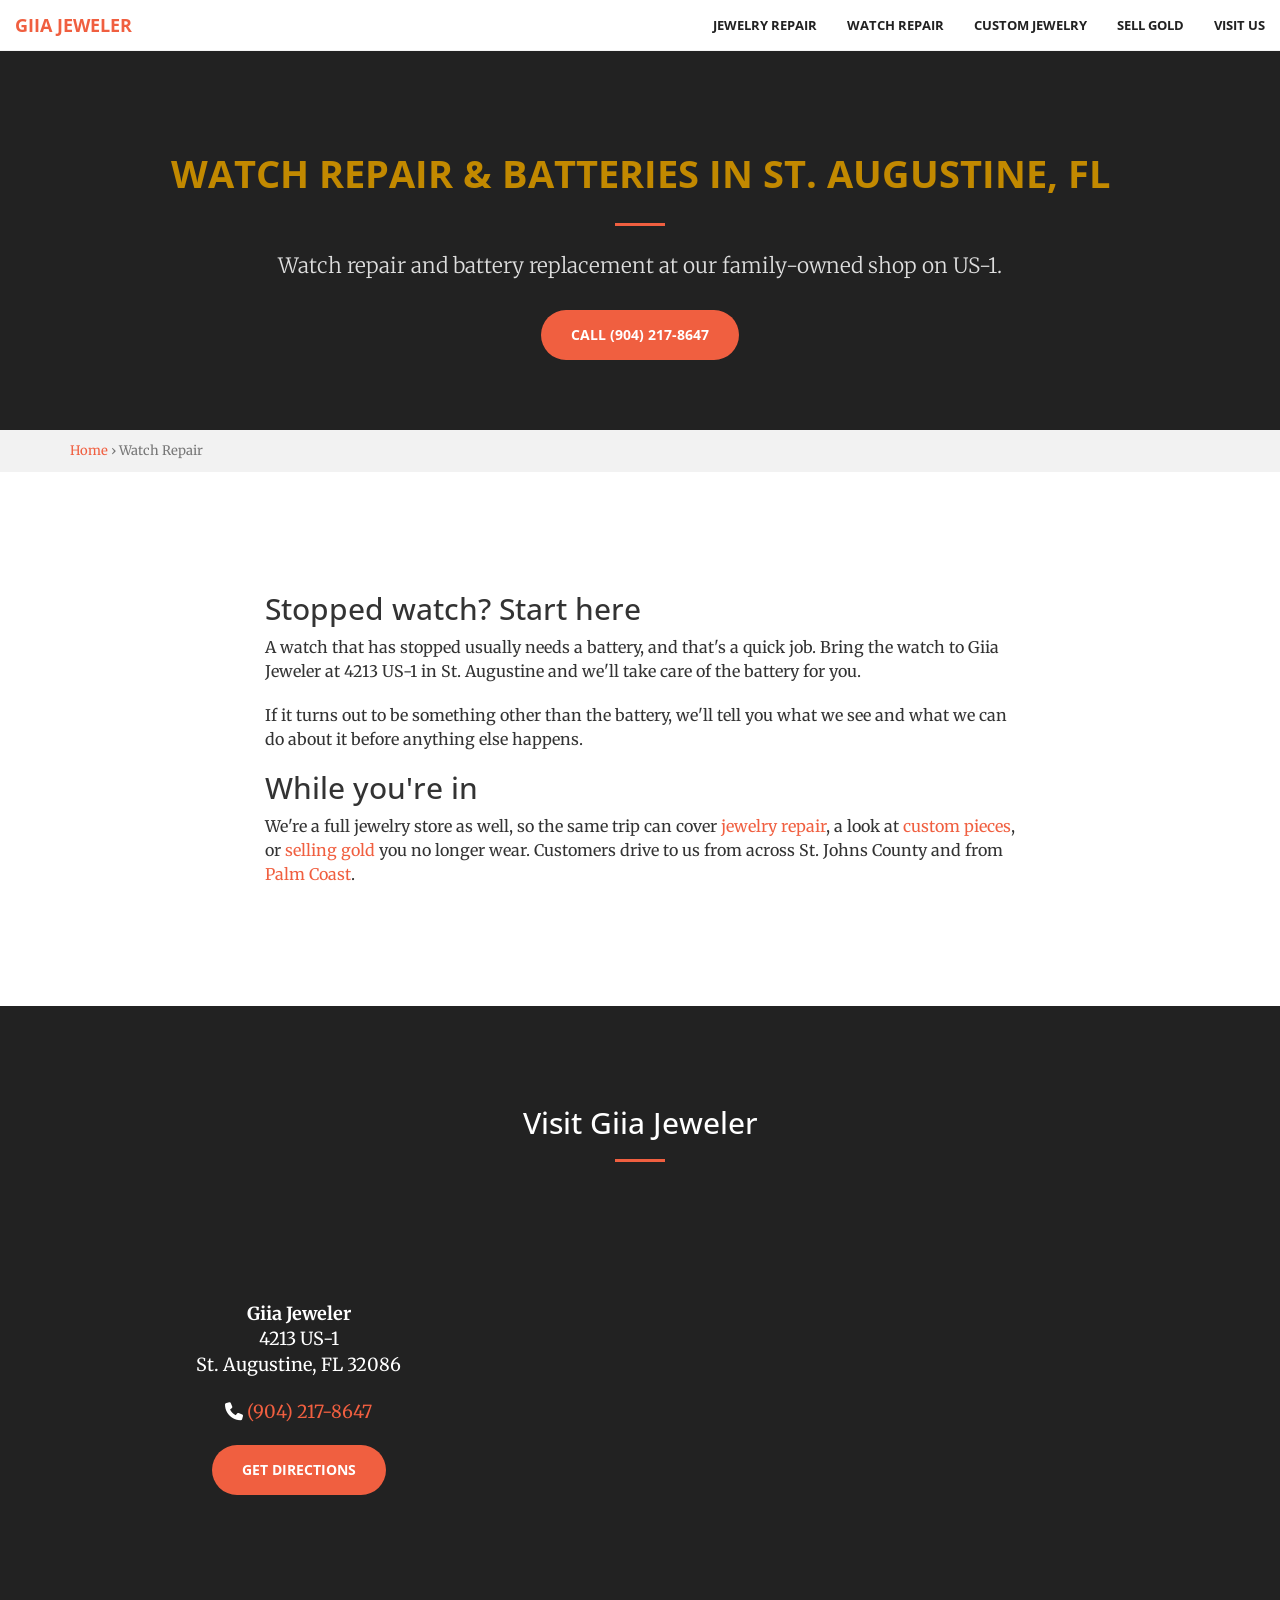
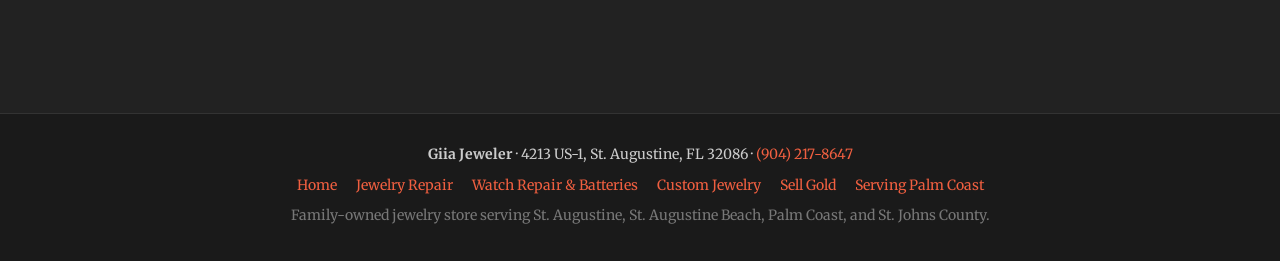
<file: watch-repair-st-augustine/index.html>
<!DOCTYPE html>
<html lang="en-US">

<head>
    <meta charset="utf-8">
    <meta http-equiv="X-UA-Compatible" content="IE=edge">
    <meta name="viewport" content="width=device-width, initial-scale=1">
    <title>Watch Repair &amp; Batteries in St. Augustine, FL | Giia Jeweler</title>
    <meta name="description" content="Watch repair and watch battery replacement in St. Augustine, FL at Giia Jeweler, 4213 US-1. Family owned and operated. Call (904) 217-8647">
    <link rel="canonical" href="https://giiajewelry.com/watch-repair-st-augustine/">
    <meta name="theme-color" content="#f05f40">
    <link rel="icon" href="/favicon.svg" type="image/svg+xml">

    <meta name="geo.region" content="US-FL">
    <meta name="geo.placename" content="St. Augustine">
    <meta name="geo.position" content="29.8143547;-81.3235189">
    <meta name="ICBM" content="29.8143547, -81.3235189">

    <meta property="og:type" content="website">
    <meta property="og:site_name" content="Giia Jeweler">
    <meta property="og:locale" content="en_US">
    <meta property="og:url" content="https://giiajewelry.com/watch-repair-st-augustine/">
    <meta property="og:title" content="Watch Repair &amp; Batteries in St. Augustine, FL | Giia Jeweler">
    <meta property="og:description" content="Watch repair and watch battery replacement in St. Augustine, FL at Giia Jeweler, 4213 US-1. Family owned and operated. Call (904) 217-8647">
    <meta property="og:image" content="https://giiajewelry.com/img/header.jpg">
    <meta property="og:image:width" content="1118">
    <meta property="og:image:height" content="575">
    <meta name="twitter:card" content="summary_large_image">

    <script type="application/ld+json">
    {
        "@context": "https://schema.org",
        "@type": "Service",
        "name": "Watch repair and battery replacement",
        "serviceType": "Watch repair",
        "description": "Watch repair and watch battery replacement in St. Augustine, FL at Giia Jeweler, 4213 US-1. Family owned and operated. Call (904) 217-8647",
        "provider": {
            "@id": "https://giiajewelry.com/#store"
        },
        "areaServed": [
            {
                "@type": "City",
                "name": "St. Augustine"
            },
            {
                "@type": "City",
                "name": "St. Augustine Beach"
            },
            {
                "@type": "City",
                "name": "Palm Coast"
            },
            {
                "@type": "AdministrativeArea",
                "name": "St. Johns County"
            }
        ],
        "url": "https://giiajewelry.com/watch-repair-st-augustine/"
    }
    </script>
    <script type="application/ld+json">
    {
        "@context": "https://schema.org",
        "@type": "BreadcrumbList",
        "itemListElement": [
            {
                "@type": "ListItem",
                "position": 1,
                "name": "Home",
                "item": "https://giiajewelry.com/"
            },
            {
                "@type": "ListItem",
                "position": 2,
                "name": "Watch Repair",
                "item": "https://giiajewelry.com/watch-repair-st-augustine/"
            }
        ]
    }
    </script>

    <link rel="stylesheet" href="https://cdn.jsdelivr.net/npm/bootstrap@3.4.1/dist/css/bootstrap.min.css">
    <link rel="preconnect" href="https://fonts.googleapis.com">
    <link rel="preconnect" href="https://fonts.gstatic.com" crossorigin>
    <link href="https://fonts.googleapis.com/css?family=Open+Sans:300,400,600,700,800|Merriweather:300,400,400italic,700&amp;display=swap" rel="stylesheet">
    <link href="https://cdnjs.cloudflare.com/ajax/libs/font-awesome/6.7.2/css/all.min.css" rel="stylesheet">
    <link rel="stylesheet" href="/css/animate.min.css">
    <link rel="stylesheet" href="/css/creative.css">
</head>

<body id="page-top">
    <nav id="mainNav" class="navbar navbar-default navbar-fixed-top navbar-solid" aria-label="Main">
        <div class="container-fluid">
            <div class="navbar-header">
                <button type="button" class="navbar-toggle collapsed" data-toggle="collapse" data-target="#main-navbar-collapse">
                    <span class="sr-only">Toggle navigation</span>
                    <span class="icon-bar"></span>
                    <span class="icon-bar"></span>
                    <span class="icon-bar"></span>
                </button>
                <a class="navbar-brand" href="/">Giia Jeweler</a>
            </div>

            <div class="collapse navbar-collapse" id="main-navbar-collapse">
                <ul class="nav navbar-nav navbar-right">
                    <li><a href="/jewelry-repair-st-augustine/">Jewelry Repair</a></li>
                    <li><a href="/watch-repair-st-augustine/">Watch Repair</a></li>
                    <li><a href="/custom-jewelry-st-augustine/">Custom Jewelry</a></li>
                    <li><a href="/sell-gold-st-augustine/">Sell Gold</a></li>
                    <li><a href="/#contact">Visit Us</a></li>
                </ul>
            </div>
        </div>
    </nav>

    <main>
        <div class="page-hero">
            <div class="container">
                <h1>Watch Repair &amp; Batteries in St.&nbsp;Augustine, FL</h1>
                <hr class="primary">
                <p class="lead">Watch repair and battery replacement at our family-owned shop on US-1.</p>
                <a href="tel:+19042178647" class="btn btn-primary btn-xl">Call (904) 217-8647</a>
            </div>
        </div>

        <nav class="breadcrumb-bar" aria-label="Breadcrumb">
            <div class="container">
                <a href="/">Home</a> <span aria-hidden="true">&rsaquo;</span> <span>Watch Repair</span>
            </div>
        </nav>

        <section>
            <div class="container">
                <div class="row">
                    <div class="col-lg-8 col-lg-offset-2">
                        <h2>Stopped watch? Start here</h2>
                        <p>A watch that has stopped usually needs a battery, and that's a quick job. Bring the watch to Giia Jeweler at 4213 US-1 in St. Augustine and we'll take care of the battery for you.</p>
                        <p>If it turns out to be something other than the battery, we'll tell you what we see and what we can do about it before anything else happens.</p>

                        <h2>While you're in</h2>
                        <p>We're a full jewelry store as well, so the same trip can cover <a href="/jewelry-repair-st-augustine/">jewelry repair</a>, a look at <a href="/custom-jewelry-st-augustine/">custom pieces</a>, or <a href="/sell-gold-st-augustine/">selling gold</a> you no longer wear. Customers drive to us from across St. Johns County and from <a href="/jewelry-repair-palm-coast/">Palm Coast</a>.</p>
                    </div>
                </div>
            </div>
        </section>

        <section class="bg-dark" id="contact">
            <div class="container">
                <div class="row">
                    <div class="col-lg-8 col-lg-offset-2 text-center">
                        <h2 class="section-heading">Visit Giia Jeweler</h2>
                        <hr class="primary">
                    </div>
                </div>
                <div class="row contact-row">
                    <div class="col-md-5 contact-details">
                        <address>
                            <strong>Giia Jeweler</strong><br>
                            4213 US-1<br>
                            St. Augustine, FL 32086
                        </address>
                        <p><i class="fa-solid fa-phone" aria-hidden="true"></i> <a href="tel:+19042178647">(904) 217-8647</a></p>
                        <!-- TODO: add store hours here and in the JSON-LD on the home page once confirmed -->
                        <a href="https://www.google.com/maps/dir//Giia+Jeweler,+4213+US-1,+St.+Augustine,+FL+32086/@29.8143547,-81.3235189,17z" class="btn btn-primary btn-xl" target="_blank" rel="noopener">Get Directions</a>
                    </div>
                    <div class="col-md-7">
                        <div class="map-embed">
                            <iframe src="https://www.google.com/maps?q=Giia+Jeweler,+4213+US-1,+St.+Augustine,+FL+32086&amp;output=embed" title="Map of Giia Jeweler, 4213 US-1, St. Augustine, FL" loading="lazy" referrerpolicy="no-referrer-when-downgrade" allowfullscreen></iframe>
                        </div>
                    </div>
                </div>
            </div>
        </section>
    </main>

    <footer class="site-footer text-center">
        <div class="container">
            <p><strong>Giia Jeweler</strong> &middot; 4213 US-1, St. Augustine, FL 32086 &middot; <a href="tel:+19042178647">(904) 217-8647</a></p>
            <ul class="footer-links">
                <li><a href="/">Home</a></li>
                <li><a href="/jewelry-repair-st-augustine/">Jewelry Repair</a></li>
                <li><a href="/watch-repair-st-augustine/">Watch Repair &amp; Batteries</a></li>
                <li><a href="/custom-jewelry-st-augustine/">Custom Jewelry</a></li>
                <li><a href="/sell-gold-st-augustine/">Sell Gold</a></li>
                <li><a href="/jewelry-repair-palm-coast/">Serving Palm Coast</a></li>
            </ul>
            <p class="text-muted">Family-owned jewelry store serving St. Augustine, St. Augustine Beach, Palm Coast, and St. Johns County.</p>
        </div>
    </footer>

    <script src="https://cdnjs.cloudflare.com/ajax/libs/jquery/3.7.1/jquery.min.js"></script>
    <script src="https://cdn.jsdelivr.net/npm/bootstrap@3.4.1/dist/js/bootstrap.min.js"></script>
    <script src="/js/jquery.easing.min.js"></script>
    <script src="/js/wow.min.js"></script>
    <script src="/js/creative.js"></script>
</body>
</html>
</file>
<file: css/creative.css>
/*!
 * Start Bootstrap - Creative Bootstrap Theme (http://startbootstrap.com)
 * Code licensed under the Apache License v2.0.
 * For details, see http://www.apache.org/licenses/LICENSE-2.0.
 */

html,
body {
    width: 100%;
    height: 100%;
}

body {
    font-family: Merriweather,'Helvetica Neue',Arial,sans-serif;
}

hr {
    max-width: 50px;
    border-color: #f05f40;
    border-width: 3px;
}

hr.light {
    border-color: #fff;
}

a {
    color: #f05f40;
    -webkit-transition: all .35s;
    -moz-transition: all .35s;
    transition: all .35s;
}

a:hover,
a:focus {
    color: #eb3812;
}

h1,
h2,
h3,
h4,
h5,
h6 {
    font-family: 'Open Sans','Helvetica Neue',Arial,sans-serif;
}

p {
    margin-bottom: 20px;
    font-size: 16px;
    line-height: 1.5;
}

.bg-primary {
    background-color: #f05f40;
}

.bg-dark {
    color: #fff;
    background-color: #222;
}

.text-faded {
    color: rgba(255,255,255,.7);
}

section {
    padding: 100px 0;
}

aside {
    padding: 50px 0;
}

.no-padding {
    padding: 0;
}

.navbar-default {
    border-color: rgba(34,34,34,.05);
    font-family: 'Open Sans','Helvetica Neue',Arial,sans-serif;
    background-color: #fff;
    -webkit-transition: all .35s;
    -moz-transition: all .35s;
    transition: all .35s;
}

.navbar-default .navbar-header .navbar-brand {
    text-transform: uppercase;
    font-family: 'Open Sans','Helvetica Neue',Arial,sans-serif;
    font-weight: 700;
    color: #f05f40;
}

.navbar-default .navbar-header .navbar-brand:hover,
.navbar-default .navbar-header .navbar-brand:focus {
    color: #eb3812;
}

.navbar-default .nav > li>a,
.navbar-default .nav>li>a:focus {
    text-transform: uppercase;
    font-size: 13px;
    font-weight: 700;
    color: #222;
}

.navbar-default .nav > li>a:hover,
.navbar-default .nav>li>a:focus:hover {
    color: #f05f40;
}

.navbar-default .nav > li.active>a,
.navbar-default .nav>li.active>a:focus {
    color: #f05f40!important;
    background-color: transparent;
}

.navbar-default .nav > li.active>a:hover,
.navbar-default .nav>li.active>a:focus:hover {
    background-color: transparent;
}

@media(min-width:768px) {
    .navbar-default {
        border-color: rgba(255,255,255,.3);
        background-color: transparent;
    }

    .navbar-default .navbar-header .navbar-brand {
        color: rgba(255,255,255,.7);
    }

    .navbar-default .navbar-header .navbar-brand:hover,
    .navbar-default .navbar-header .navbar-brand:focus {
        color: #fff;
    }

    .navbar-default .nav > li>a,
    .navbar-default .nav>li>a:focus {
        color: #F05F40;
    }

    .navbar-default .nav > li>a:hover,
    .navbar-default .nav>li>a:focus:hover {
        color: #460060;
    }

    .navbar-default.affix {
        border-color: rgba(34,34,34,.05);
        background-color: #fff;
    }

    .navbar-default.affix .navbar-header .navbar-brand {
        font-size: 14px;
        color: #f05f40;
    }

    .navbar-default.affix .navbar-header .navbar-brand:hover,
    .navbar-default.affix .navbar-header .navbar-brand:focus {
        color: #eb3812;
    }

    .navbar-default.affix .nav > li>a,
    .navbar-default.affix .nav>li>a:focus {
        color: #222;
    }

    .navbar-default.affix .nav > li>a:hover,
    .navbar-default.affix .nav>li>a:focus:hover {
        color: #f05f40;
    }
}

header {
    position: relative;
    width: 100%;
    min-height: auto;
    text-align: center;
    color: #fff;
    background-image: url(../img/header.jpg);
    background-position: center;
    -webkit-background-size: cover;
    -moz-background-size: cover;
    background-size: cover;
    -o-background-size: cover;
}

header .header-content {
    position: relative;
    width: 100%;
    padding: 100px 15px;
    text-align: center;
}

header .header-content .header-content-inner h1 {
    margin-top: 0;
    margin-bottom: 0;
    color: #C28900;
    text-transform: uppercase;
    font-weight: 700;
}

header .header-content .header-content-inner hr {
    margin: 30px auto;
}

header .header-content .header-content-inner p {
    margin-bottom: 50px;
    font-size: 16px;
    font-weight: 300;
    color: rgba(255,255,255,.7);
}

@media(min-width:768px) {
    header {
        min-height: 100vh;
    }

    header .header-content {
        position: absolute;
        top: 50%;
        padding: 0 50px;
        -webkit-transform: translateY(-50%);
        -ms-transform: translateY(-50%);
        transform: translateY(-50%);
    }

    header .header-content .header-content-inner {
        margin-right: auto;
        margin-left: auto;
        max-width: 1000px;
    }

    header .header-content .header-content-inner p {
        margin-right: auto;
        margin-left: auto;
        max-width: 80%;
        font-size: 18px;
    }
}

.section-heading {
    margin-top: 0;
}

.service-box {
    margin: 50px auto 0;
    max-width: 400px;
}

@media(min-width:992px) {
    .service-box {
        margin: 20px auto 0;
    }
}

.service-box p {
    margin-bottom: 0;
}

.portfolio-box {
    display: block;
    position: relative;
    margin: 0 auto;
    max-width: 650px;
}

.portfolio-box .portfolio-box-caption {
    display: block;
    position: absolute;
    bottom: 0;
    width: 100%;
    height: 100%;
    text-align: center;
    color: #fff;
    opacity: 0;
    background: rgba(240,95,64,.9);
    -webkit-transition: all .35s;
    -moz-transition: all .35s;
    transition: all .35s;
}

.portfolio-box .portfolio-box-caption .portfolio-box-caption-content {
    position: absolute;
    top: 50%;
    width: 100%;
    text-align: center;
    transform: translateY(-50%);
}

.portfolio-box .portfolio-box-caption .portfolio-box-caption-content .project-category,
.portfolio-box .portfolio-box-caption .portfolio-box-caption-content .project-name {
    padding: 0 15px;
    font-family: 'Open Sans','Helvetica Neue',Arial,sans-serif;
}

.portfolio-box .portfolio-box-caption .portfolio-box-caption-content .project-category {
    text-transform: uppercase;
    font-size: 14px;
    font-weight: 600;
}

.portfolio-box .portfolio-box-caption .portfolio-box-caption-content .project-name {
    font-size: 18px;
}

.portfolio-box:hover .portfolio-box-caption {
    opacity: 1;
}

@media(min-width:768px) {
    .portfolio-box .portfolio-box-caption .portfolio-box-caption-content .project-category {
        font-size: 16px;
    }

    .portfolio-box .portfolio-box-caption .portfolio-box-caption-content .project-name {
        font-size: 22px;
    }
}

.call-to-action h2 {
    margin: 0 auto 20px;
}

.text-primary {
    color: #f05f40;
}

.no-gutter > [class*=col-] {
    padding-right: 0;
    padding-left: 0;
}

.btn-default {
    border-color: #fff;
    color: #222;
    background-color: #fff;
    -webkit-transition: all .35s;
    -moz-transition: all .35s;
    transition: all .35s;
}

.btn-default:hover,
.btn-default:focus,
.btn-default.focus,
.btn-default:active,
.btn-default.active,
.open > .dropdown-toggle.btn-default {
    border-color: #ededed;
    color: #222;
    background-color: #f2f2f2;
}

.btn-default:active,
.btn-default.active,
.open > .dropdown-toggle.btn-default {
    background-image: none;
}

.btn-default.disabled,
.btn-default[disabled],
fieldset[disabled] .btn-default,
.btn-default.disabled:hover,
.btn-default[disabled]:hover,
fieldset[disabled] .btn-default:hover,
.btn-default.disabled:focus,
.btn-default[disabled]:focus,
fieldset[disabled] .btn-default:focus,
.btn-default.disabled.focus,
.btn-default[disabled].focus,
fieldset[disabled] .btn-default.focus,
.btn-default.disabled:active,
.btn-default[disabled]:active,
fieldset[disabled] .btn-default:active,
.btn-default.disabled.active,
.btn-default[disabled].active,
fieldset[disabled] .btn-default.active {
    border-color: #fff;
    background-color: #fff;
}

.btn-default .badge {
    color: #fff;
    background-color: #222;
}

.btn-primary {
    border-color: #f05f40;
    color: #fff;
    background-color: #f05f40;
    -webkit-transition: all .35s;
    -moz-transition: all .35s;
    transition: all .35s;
}

.btn-primary:hover,
.btn-primary:focus,
.btn-primary.focus,
.btn-primary:active,
.btn-primary.active,
.open > .dropdown-toggle.btn-primary {
    border-color: #ed431f;
    color: #fff;
    background-color: #ee4b28;
}

.btn-primary:active,
.btn-primary.active,
.open > .dropdown-toggle.btn-primary {
    background-image: none;
}

.btn-primary.disabled,
.btn-primary[disabled],
fieldset[disabled] .btn-primary,
.btn-primary.disabled:hover,
.btn-primary[disabled]:hover,
fieldset[disabled] .btn-primary:hover,
.btn-primary.disabled:focus,
.btn-primary[disabled]:focus,
fieldset[disabled] .btn-primary:focus,
.btn-primary.disabled.focus,
.btn-primary[disabled].focus,
fieldset[disabled] .btn-primary.focus,
.btn-primary.disabled:active,
.btn-primary[disabled]:active,
fieldset[disabled] .btn-primary:active,
.btn-primary.disabled.active,
.btn-primary[disabled].active,
fieldset[disabled] .btn-primary.active {
    border-color: #f05f40;
    background-color: #f05f40;
}

.btn-primary .badge {
    color: #f05f40;
    background-color: #fff;
}

.btn {
    border: 0;
    border-radius: 300px;
    text-transform: uppercase;
    font-family: 'Open Sans','Helvetica Neue',Arial,sans-serif;
    font-weight: 700;
}

.btn-xl {
    padding: 15px 30px;
}

::-moz-selection {
    text-shadow: none;
    color: #fff;
    background: #222;
}

::selection {
    text-shadow: none;
    color: #fff;
    background: #222;
}

img::selection {
    color: #fff;
    background: 0 0;
}

img::-moz-selection {
    color: #fff;
    background: 0 0;
}

body {
    -webkit-tap-highlight-color: #222;
}

/* Hero: darken the storefront photo so the headline stays readable */
header::before {
    content: "";
    position: absolute;
    top: 0;
    right: 0;
    bottom: 0;
    left: 0;
    background: rgba(0,0,0,.55);
}

header .header-content {
    z-index: 1;
}

header .header-content .header-content-inner h1 {
    font-size: 30px;
    line-height: 1.2;
}

header .header-content .header-content-inner p {
    color: rgba(255,255,255,.9);
}

header .header-content .header-content-inner .btn {
    margin: 5px;
}

@media(min-width:768px) {
    header .header-content .header-content-inner h1 {
        font-size: 48px;
    }
}

.bg-light {
    background-color: #f7f7f7;
}

/* Featured jewelry */
.product {
    margin: 30px auto 0;
    max-width: 650px;
    background-color: #fff;
}

.product figcaption {
    padding: 20px;
    text-align: center;
}

.product figcaption h3 {
    margin-top: 0;
    font-size: 20px;
}

.product figcaption p {
    margin-bottom: 0;
    font-size: 15px;
    color: #555;
}

/* FAQ */
.faq-item h3 {
    font-size: 20px;
}

/* Contact */
#contact .contact-details {
    margin-bottom: 30px;
    text-align: center;
}

#contact address,
#contact p {
    font-size: 18px;
}

.map-embed {
    position: relative;
    padding-bottom: 66%;
    height: 0;
    overflow: hidden;
}

.map-embed iframe {
    position: absolute;
    top: 0;
    left: 0;
    width: 100%;
    height: 100%;
    border: 0;
}

@media(min-width:992px) {
    /* Center the address and phone against the map, both axes */
    .contact-row {
        display: flex;
        flex-wrap: wrap;
        align-items: center;
    }

    .contact-row > [class*=col-] {
        float: none;
    }

    #contact .contact-details {
        margin-bottom: 0;
    }
}

.site-footer {
    padding: 30px 0;
    border-top: 1px solid #333;
    color: #ccc;
    background-color: #1a1a1a;
}

.site-footer p {
    margin-bottom: 5px;
    font-size: 14px;
}
/* Interior pages (service and city landing pages) */
.navbar-solid {
    border-color: rgba(34,34,34,.05);
    background-color: #fff;
}

.page-hero {
    padding: 110px 0 50px;
    text-align: center;
    color: #fff;
    background-color: #222;
}

.page-hero h1 {
    margin-top: 0;
    text-transform: uppercase;
    font-weight: 700;
    font-size: 26px;
    line-height: 1.25;
    color: #C28900;
}

.page-hero .lead {
    margin: 20px auto 30px;
    max-width: 760px;
    font-weight: 300;
    color: rgba(255,255,255,.85);
}

.page-hero hr.primary {
    margin: 25px auto;
}

.breadcrumb-bar {
    padding: 12px 0;
    font-size: 13px;
    color: #777;
    background-color: #f2f2f2;
}

.checklist {
    margin-bottom: 20px;
    padding-left: 20px;
}

.checklist li {
    margin-bottom: 8px;
    font-size: 16px;
    line-height: 1.5;
}

.footer-links {
    margin: 10px 0;
    padding: 0;
    list-style: none;
}

.footer-links li {
    display: inline-block;
    margin: 0 8px;
}

.footer-links a {
    font-size: 14px;
}

@media(min-width:768px) {
    .navbar-default.navbar-solid {
        border-color: rgba(34,34,34,.05);
        background-color: #fff;
    }

    .navbar-default.navbar-solid .navbar-header .navbar-brand {
        color: #f05f40;
    }

    .navbar-default.navbar-solid .nav > li>a,
    .navbar-default.navbar-solid .nav>li>a:focus {
        color: #222;
    }

    .navbar-default.navbar-solid .nav > li>a:hover,
    .navbar-default.navbar-solid .nav>li>a:focus:hover {
        color: #f05f40;
    }

    .page-hero {
        padding: 150px 0 70px;
    }

    .page-hero h1 {
        font-size: 38px;
    }
}
</file>
